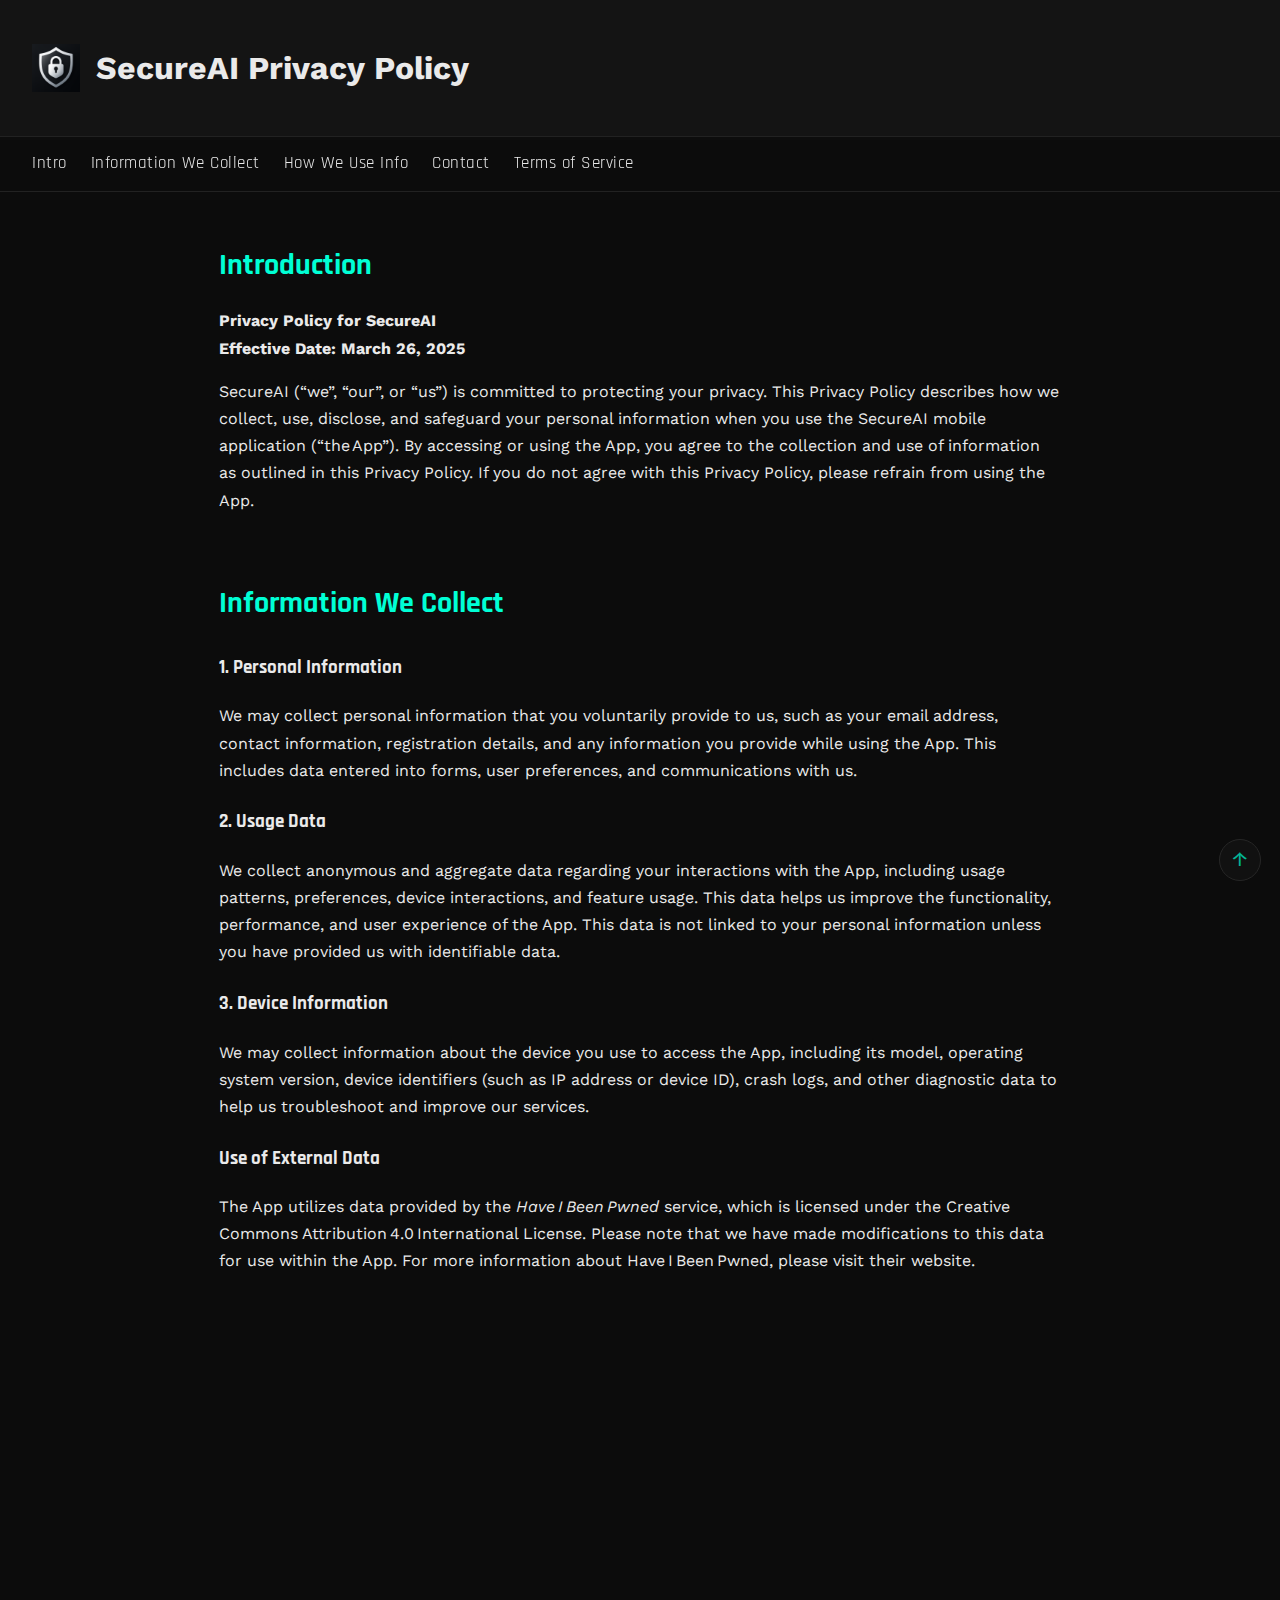
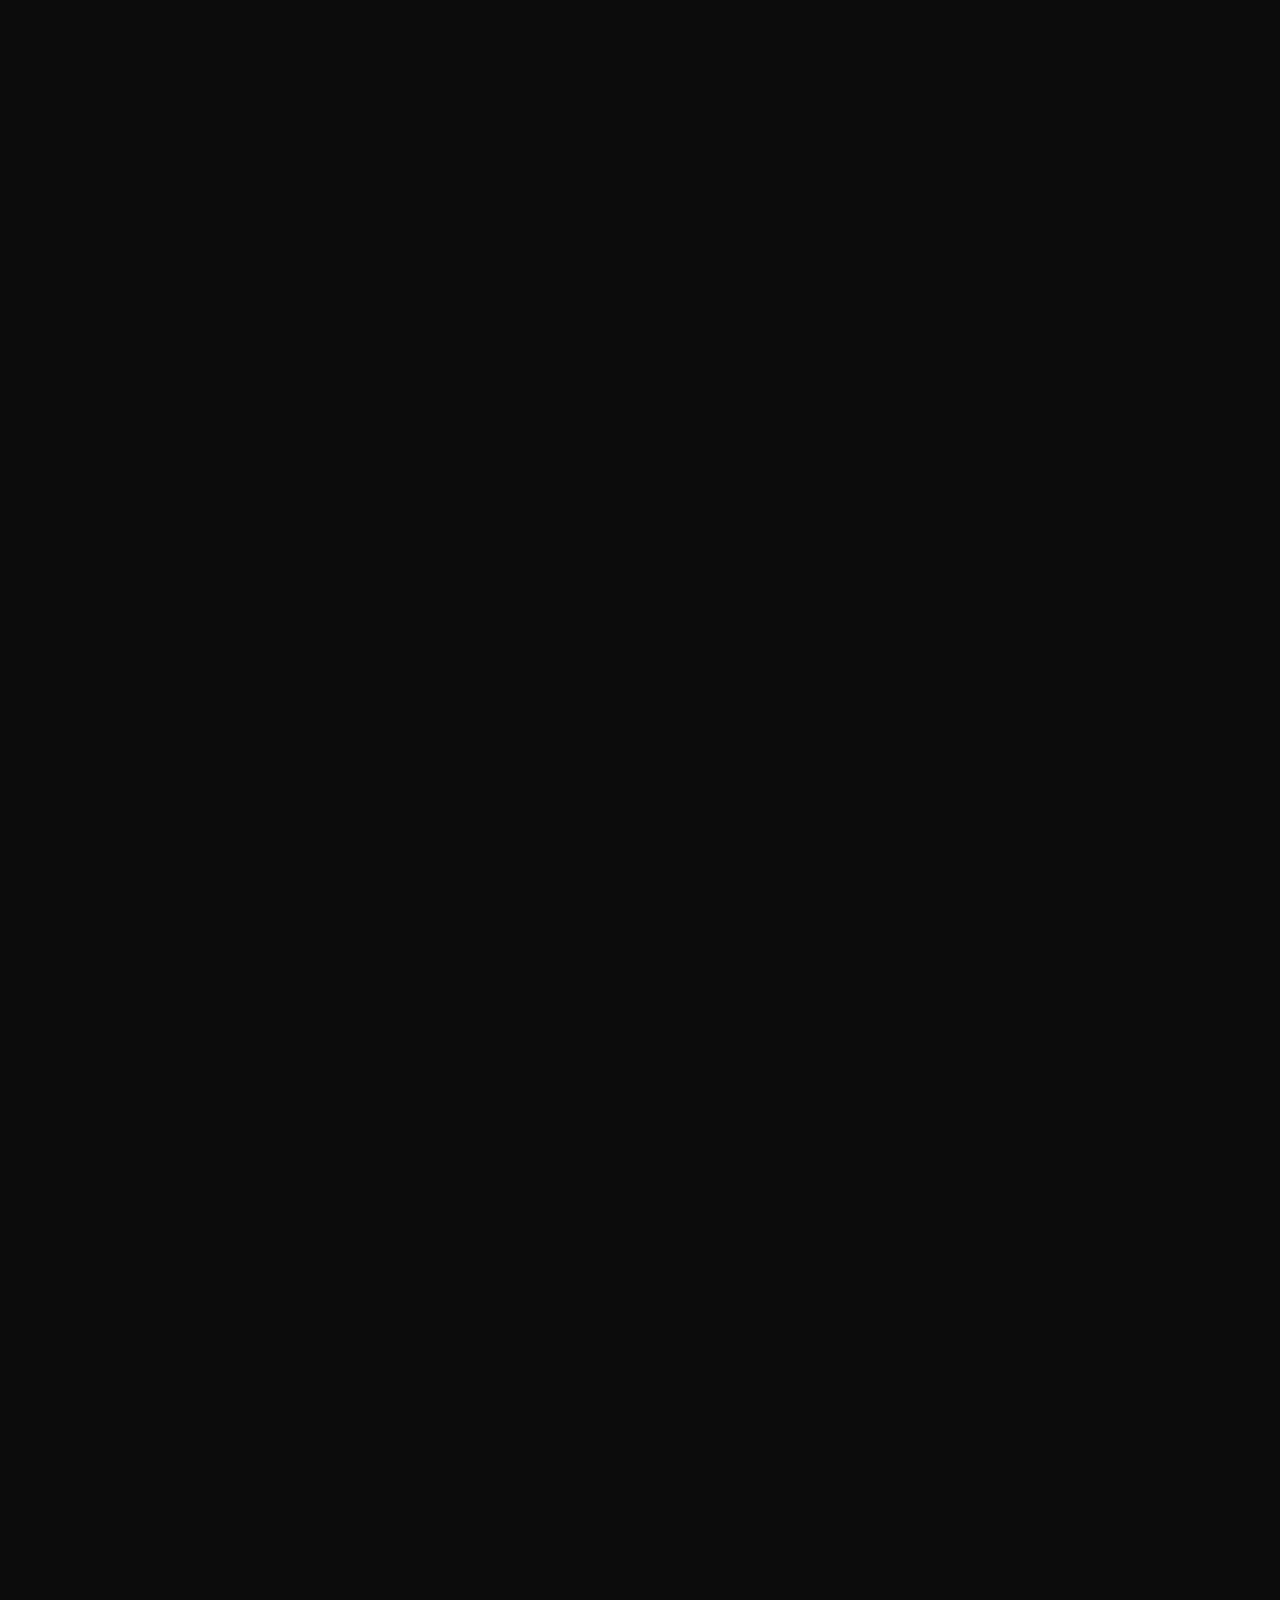
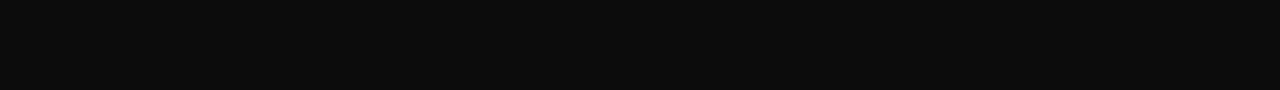
<file: index.html>
<!DOCTYPE html>
<html lang="en">
<head>
  <meta charset="UTF-8" />
  <meta name="viewport" content="width=device-width, initial-scale=1.0" />
  <title>SecureAI • Privacy Policy</title>

  <!-- Fonts -->
  <link rel="preconnect" href="https://fonts.googleapis.com">
  <link rel="preconnect" href="https://fonts.gstatic.com" crossorigin>
  <link href="https://fonts.googleapis.com/css2?family=Work+Sans:wght@200..900&family=Rajdhani:wght@300;400;500;600;700&family=Source+Code+Pro:wght@300;400;500&display=swap" rel="stylesheet">

  <!-- Styles & Script -->
  <link rel="stylesheet" href="style.css" />
  <script defer src="script.js"></script>
</head>
<body>
  <!-- ─── Header / Logo ──────────────────────────────────────────────── -->
  <header id="top">
    <img src="Assets/secureai-logo.png" alt="SecureAI Logo" class="logo">
    <h1>SecureAI&nbsp;Privacy&nbsp;Policy</h1>
  </header>

  <!-- ─── Navigation Bar ─────────────────────────────────────────────── -->
  <nav class="navbar">
    <a href="#intro">Intro</a>
    <a href="#info">Information&nbsp;We&nbsp;Collect</a>
    <a href="#usage">How&nbsp;We&nbsp;Use&nbsp;Info</a>
    <a href="#contact">Contact</a>
    <!-- new link -->
    <a href="terms.html">Terms&nbsp;of&nbsp;Service</a>
  </nav>

  <!-- ─── Main Content ───────────────────────────────────────────────── -->
  <main class="container">
    <!-- Introduction -->
    <section id="intro" class="hidden">
      <h2>Introduction</h2>
      <p><strong>Privacy Policy for SecureAI<br>Effective Date: March&nbsp;26,&nbsp;2025</strong></p>

      <p>SecureAI (“we”, “our”, or “us”) is committed to protecting your privacy. This Privacy Policy describes how we collect, use, disclose, and safeguard your personal information when you use the SecureAI mobile application (“the App”). By accessing or using the App, you agree to the collection and use of information as outlined in this Privacy Policy. If you do not agree with this Privacy Policy, please refrain from using the App.</p>
    </section>

    <!-- Information We Collect -->
    <section id="info" class="hidden">
      <h2>Information&nbsp;We&nbsp;Collect</h2>

      <h3>1.&nbsp;Personal&nbsp;Information</h3>
      <p>We may collect personal information that you voluntarily provide to us, such as your email address, contact information, registration details, and any information you provide while using the App. This includes data entered into forms, user preferences, and communications with us.</p>

      <h3>2.&nbsp;Usage&nbsp;Data</h3>
      <p>We collect anonymous and aggregate data regarding your interactions with the App, including usage patterns, preferences, device interactions, and feature usage. This data helps us improve the functionality, performance, and user experience of the App. This data is not linked to your personal information unless you have provided us with identifiable data.</p>

      <h3>3.&nbsp;Device&nbsp;Information</h3>
      <p>We may collect information about the device you use to access the App, including its model, operating system version, device identifiers (such as IP address or device ID), crash logs, and other diagnostic data to help us troubleshoot and improve our services.</p>

      <h3>Use&nbsp;of&nbsp;External&nbsp;Data</h3>
      <p>The App utilizes data provided by the <em>Have I Been Pwned</em> service, which is licensed under the Creative Commons Attribution 4.0 International License. Please note that we have made modifications to this data for use within the App. For more information about Have I Been Pwned, please visit their website.</p>
    </section>

    <!-- How We Use & Other Sections -->
    <section id="usage" class="hidden">
      <h2>How&nbsp;We&nbsp;Use&nbsp;Your&nbsp;Information</h2>
      <ul>
        <li>To provide, personalize, and improve the functionality of the App</li>
        <li>To offer personalized content and recommendations based on your usage and preferences</li>
        <li>To communicate with you regarding updates, support, and relevant service information</li>
        <li>To monitor and analyze app performance, user interactions, and usage trends</li>
        <li>To ensure the security, integrity, and availability of our services</li>
        <li>To comply with legal obligations and enforce our terms and policies</li>
      </ul>

      <h2>Disclosure&nbsp;of&nbsp;Information</h2>
      <p>We do not sell, rent, or trade your personal data. We may share your information in the following circumstances:</p>
      <ul>
        <li>With your explicit consent</li>
        <li>With trusted service providers, vendors, or contractors who perform services on our behalf, including those related to app functionality, analytics, user support, and maintenance</li>
        <li>When required by law, regulation, or legal process, including compliance with subpoenas or court orders</li>
        <li>To protect the rights, property, or safety of SecureAI, our users, or others, including preventing fraudulent or harmful activities</li>
        <li>In connection with a business transaction, such as a merger, acquisition, or sale of assets, where your information may be transferred as part of the transaction</li>
      </ul>

      <h2>Data&nbsp;Security</h2>
      <p>We implement reasonable administrative, technical, and physical safeguards to protect your personal information from unauthorized access, alteration, disclosure, or destruction. While we strive to protect your information, please note that no data transmission or storage system is 100% secure. Therefore, you acknowledge that the transmission of personal information via the App is at your own risk.</p>

      <h2>Your&nbsp;Rights&nbsp;and&nbsp;Choices</h2>
      <p>Subject to applicable law, you have the following rights regarding your personal data:</p>
      <ul>
        <li>The right to access the personal information we hold about you</li>
        <li>The right to request corrections, updates, or deletions of your personal data</li>
        <li>The right to withdraw your consent to processing (where processing is based on consent)</li>
        <li>The right to request a copy of your personal data in a commonly used electronic format</li>
        <li>The right to object to or restrict processing of your personal data in certain circumstances</li>
        <li>The right to lodge a complaint with a supervisory authority if you believe your rights have been violated</li>
      </ul>
      <p>To exercise any of these rights, please contact us using the information provided below.</p>

      <h2>Children’s&nbsp;Privacy</h2>
      <p>The App is not intended for children under the age of 13, and we do not knowingly collect personal information from children. If you believe we may have inadvertently collected information from a child under the age of 13, please contact us immediately, and we will take steps to delete such information.</p>

      <h2>Changes&nbsp;to&nbsp;This&nbsp;Privacy&nbsp;Policy</h2>
      <p>We may update this Privacy Policy periodically to reflect changes in our practices, services, or legal requirements. If we make material changes, we will notify you through the App or by other appropriate means. The updated Privacy Policy will be posted on this page, with the new effective date noted at the top of the policy.</p>
    </section>

    <!-- Contact Us -->
    <section id="contact" class="hidden contact">
      <h2>Contact&nbsp;Us</h2>
      <p>If you have any questions or concerns about this Privacy Policy or the processing of your personal data, please contact us at:<br>
         📧 Email: <a href="mailto:SecureAIFeedback@gmail.com">SecureAIFeedback@gmail.com</a></p>
      <p>We will respond to your inquiry as soon as possible.</p>
      <!-- new footer link -->
      <p style="margin-top:1.2rem;font-size:0.95rem;">
        Looking for our <a href="terms.html">Terms&nbsp;of&nbsp;Service</a>? You can find them here.
      </p>
    </section>
  </main>

  <!-- Back‑to‑Top Button -->
  <a href="#top" class="to‑top">↑</a>
</body>
</html>
</file>
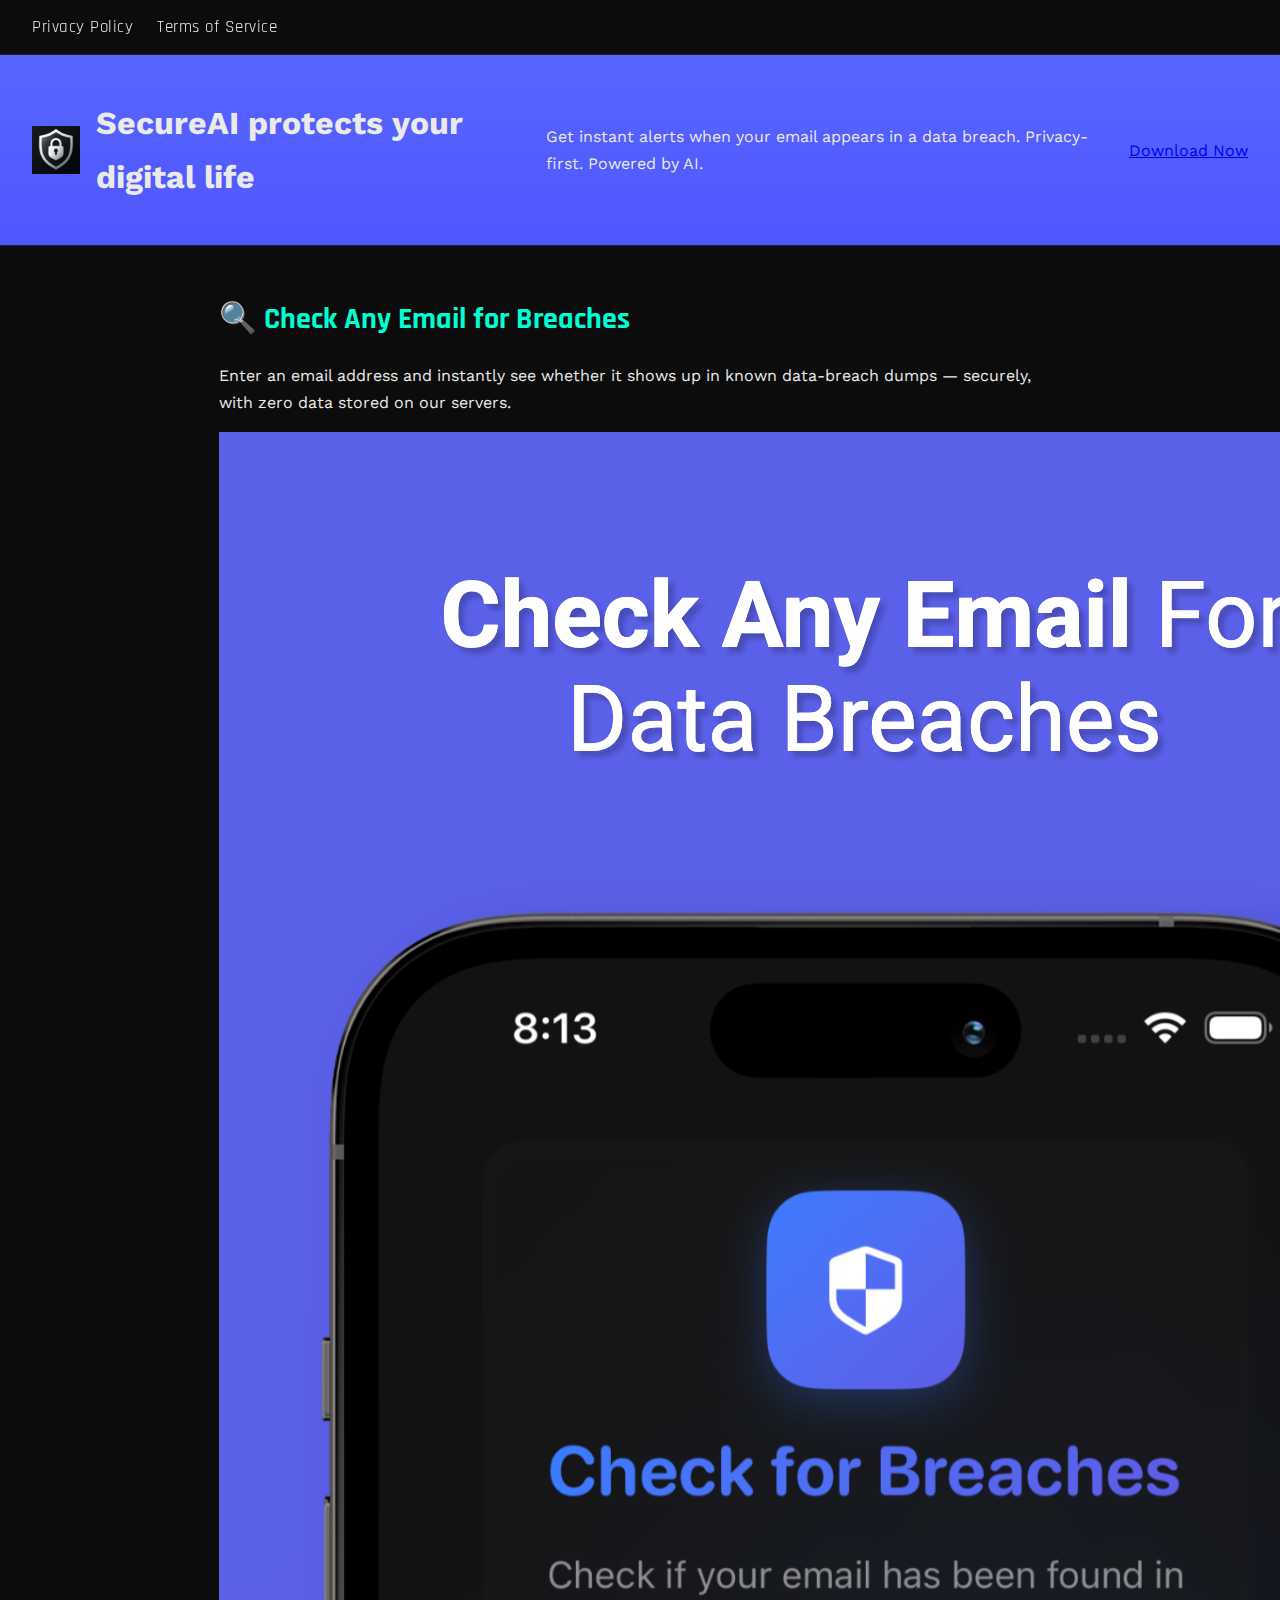
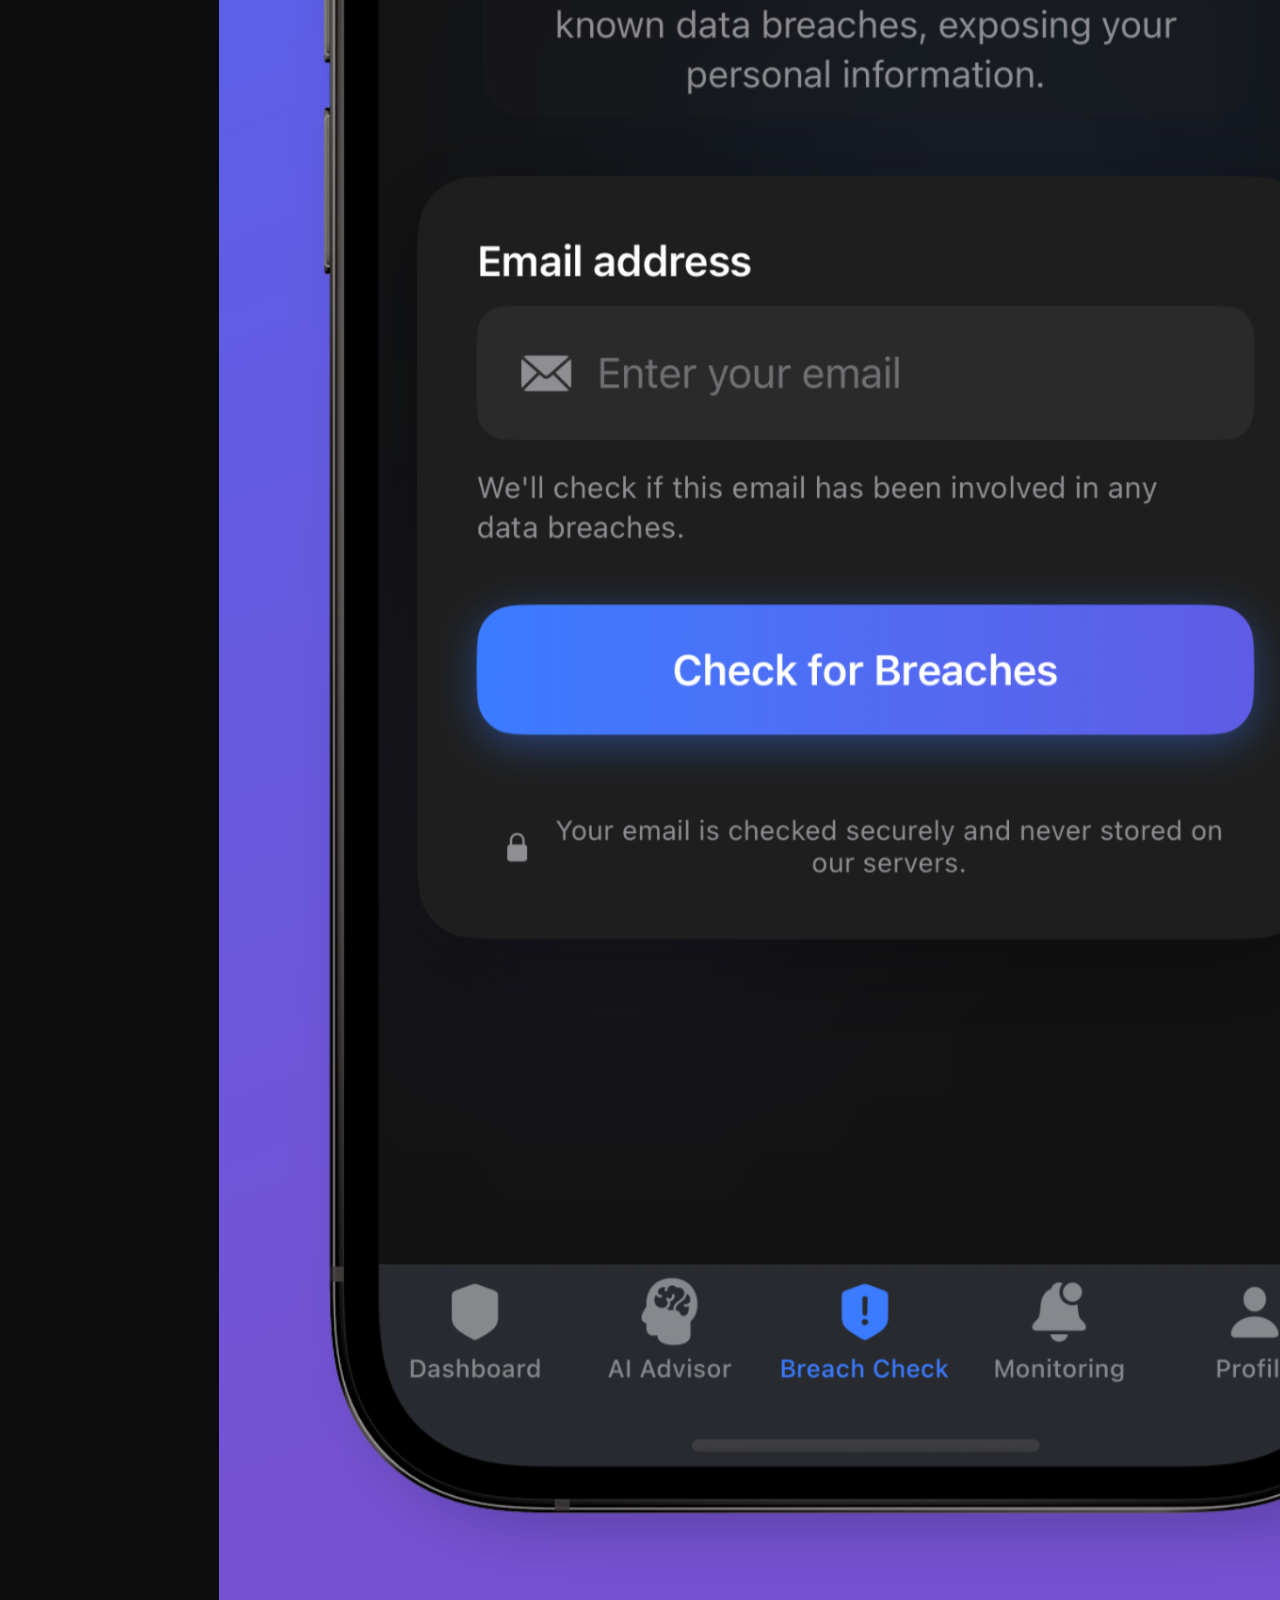
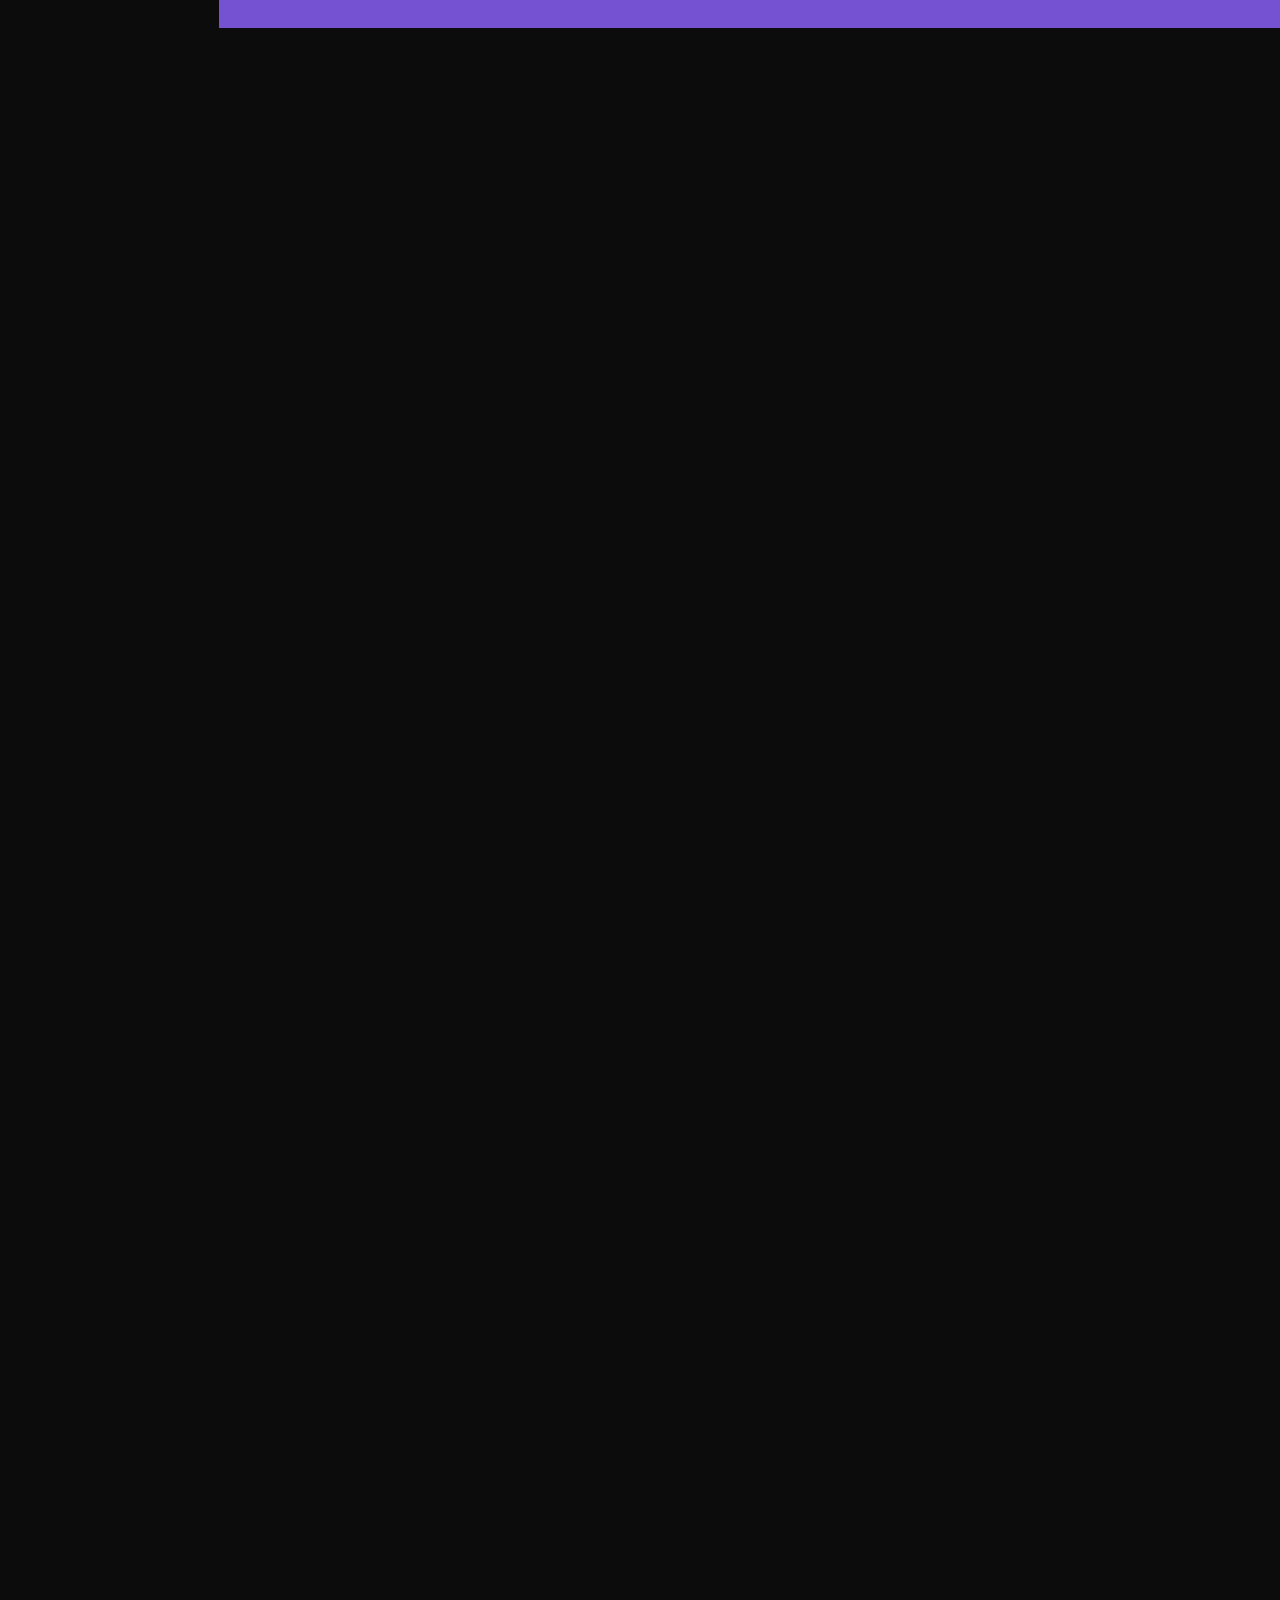
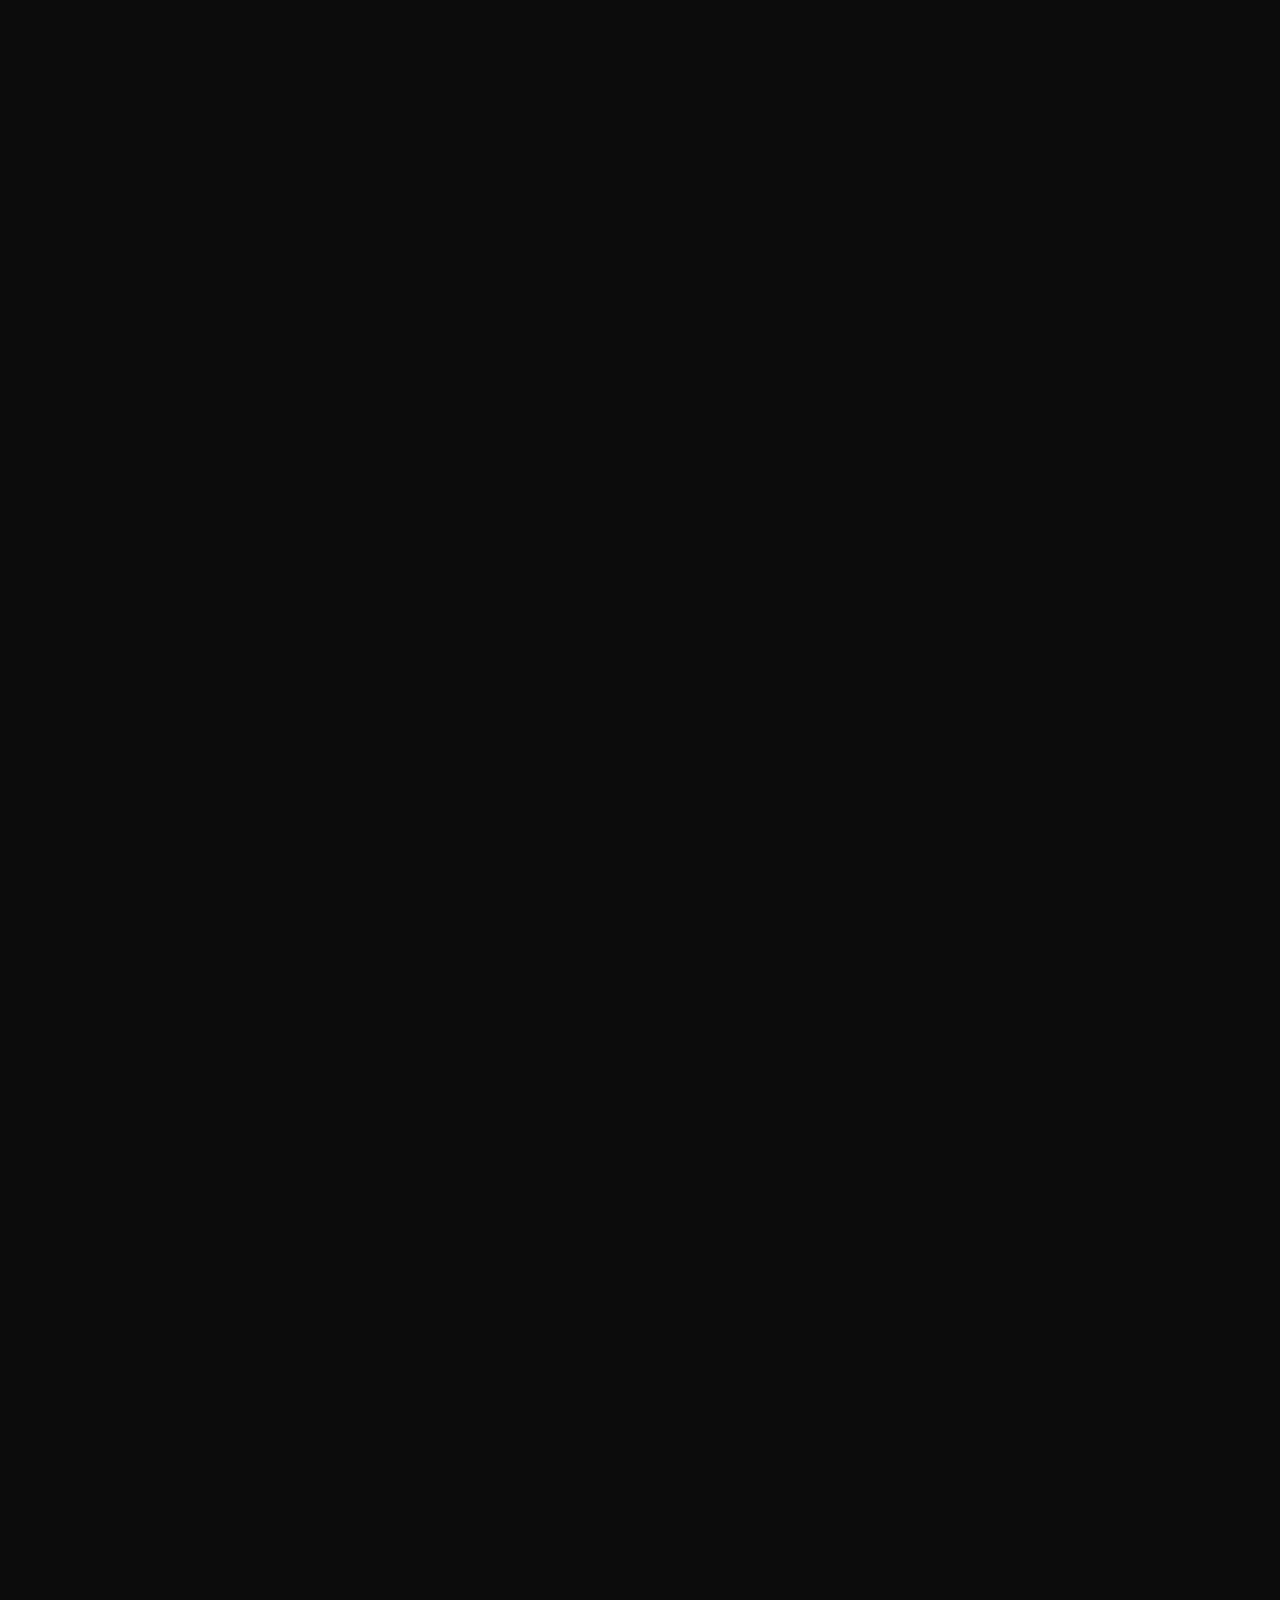
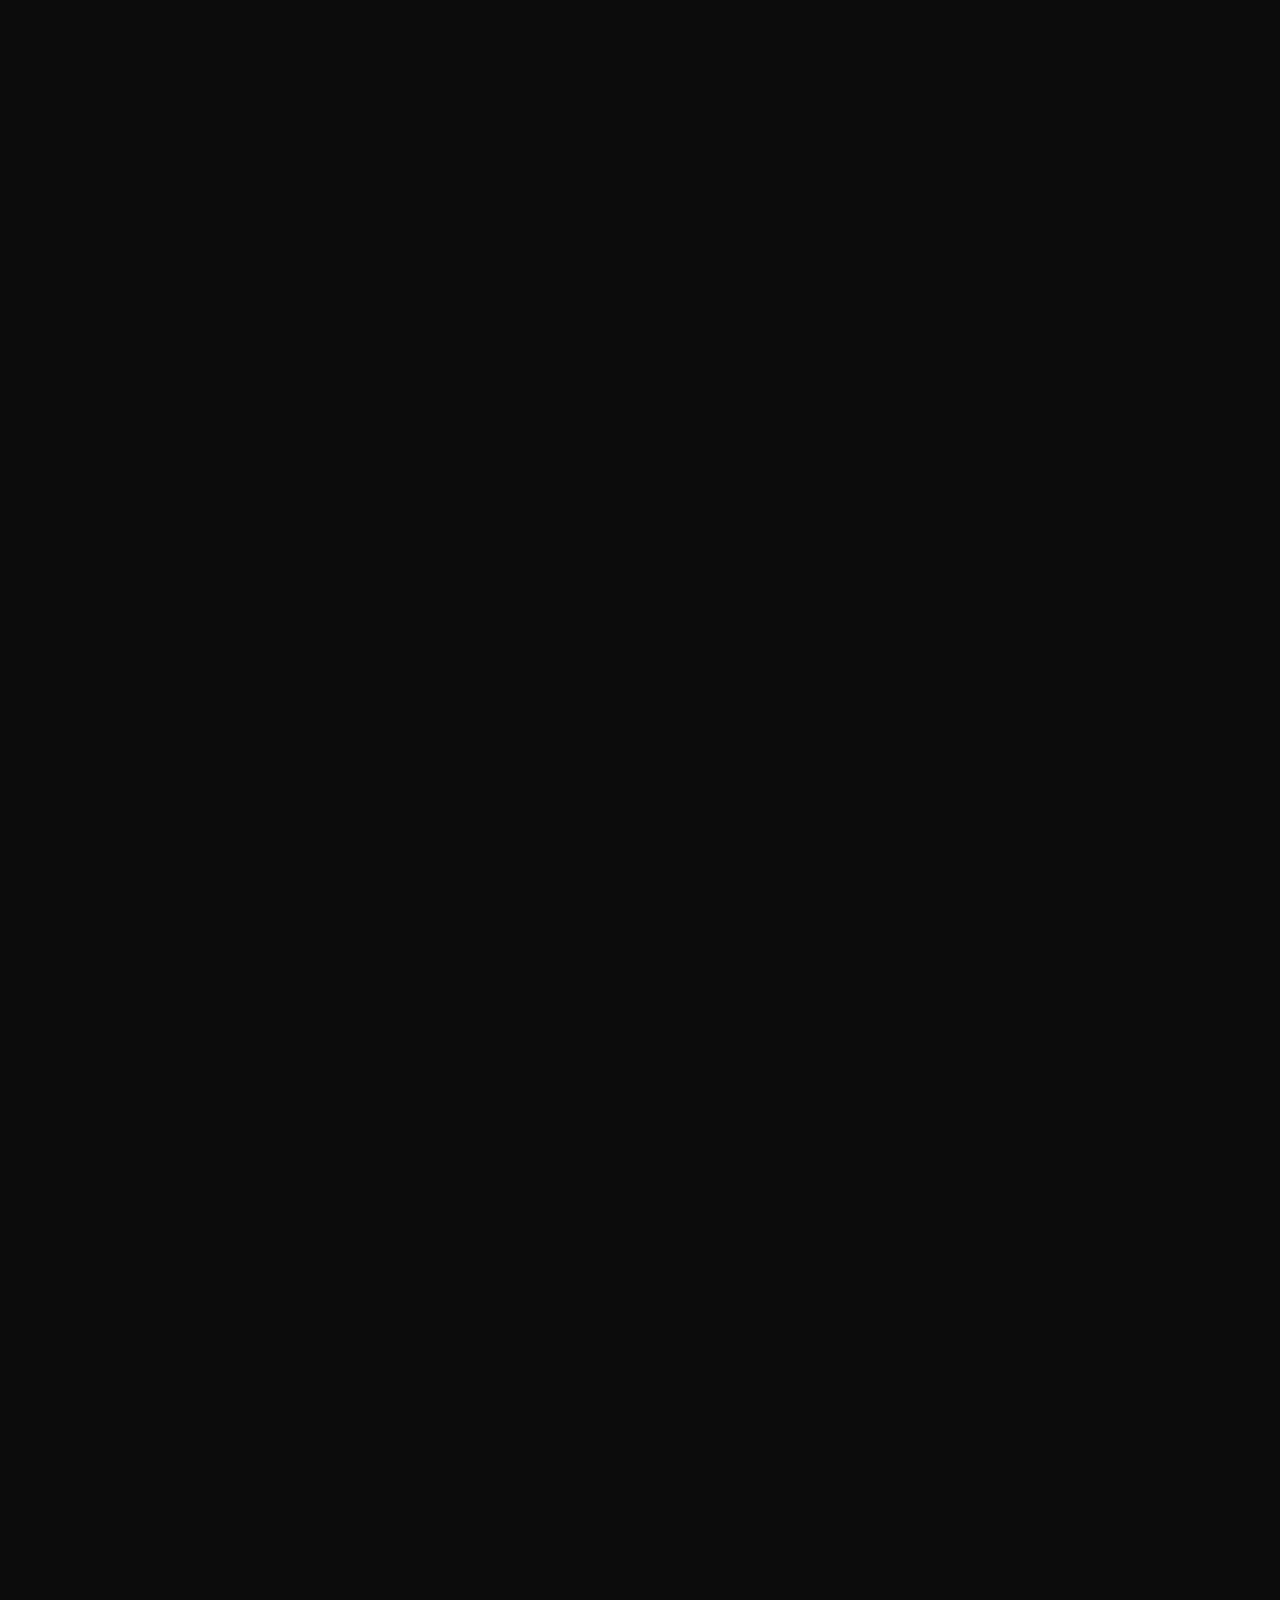
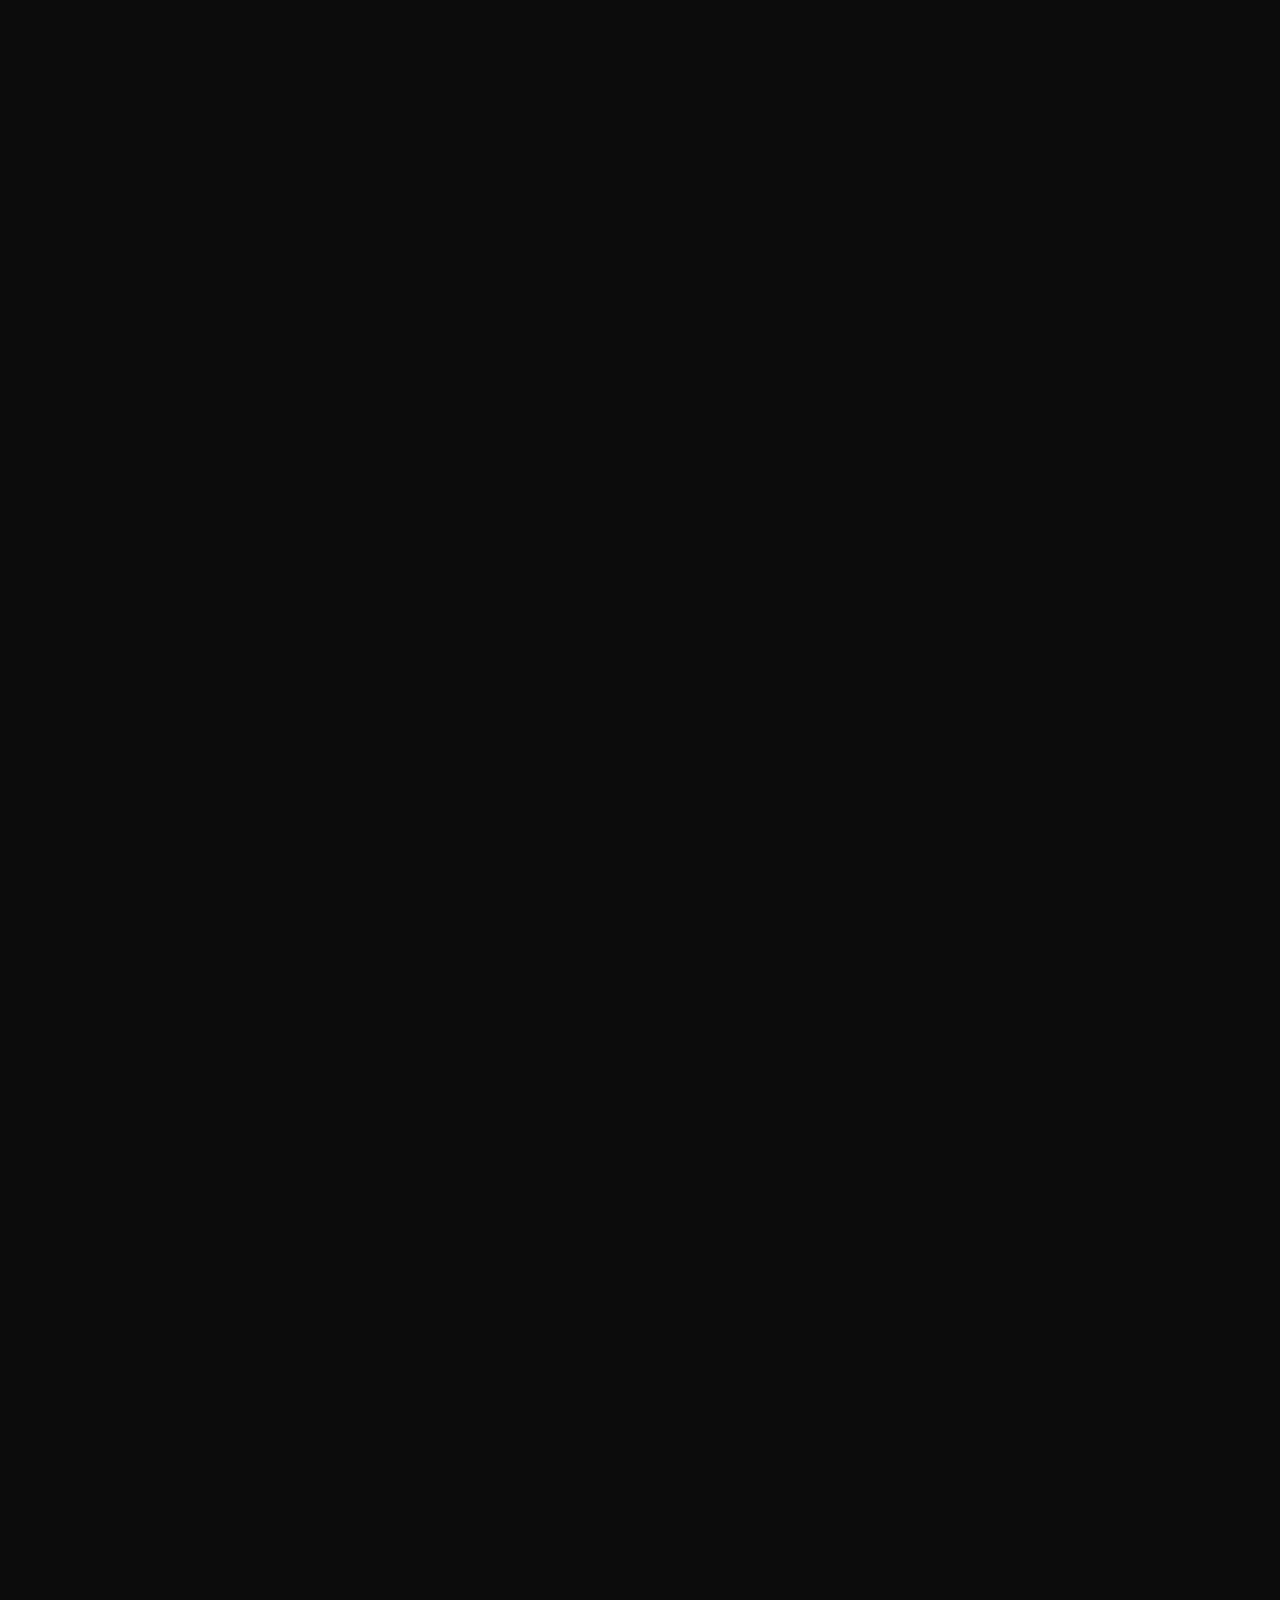
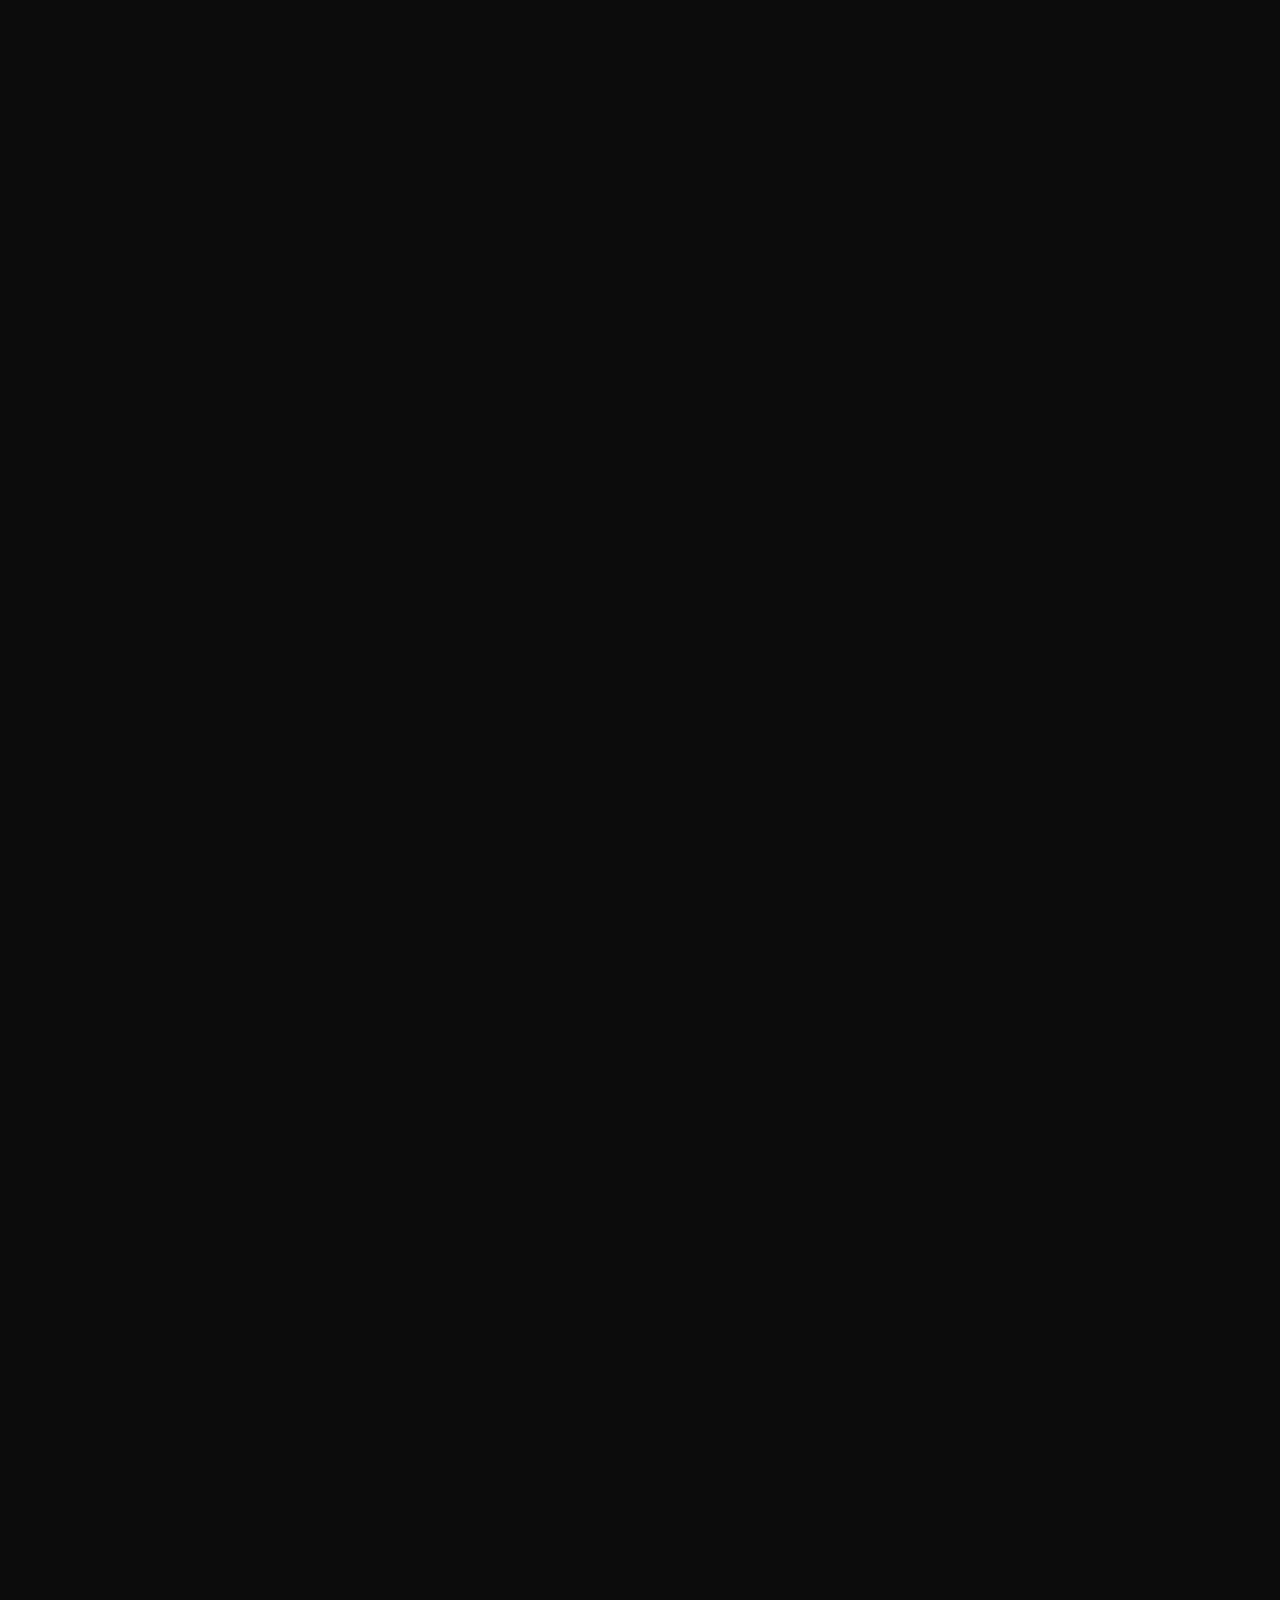
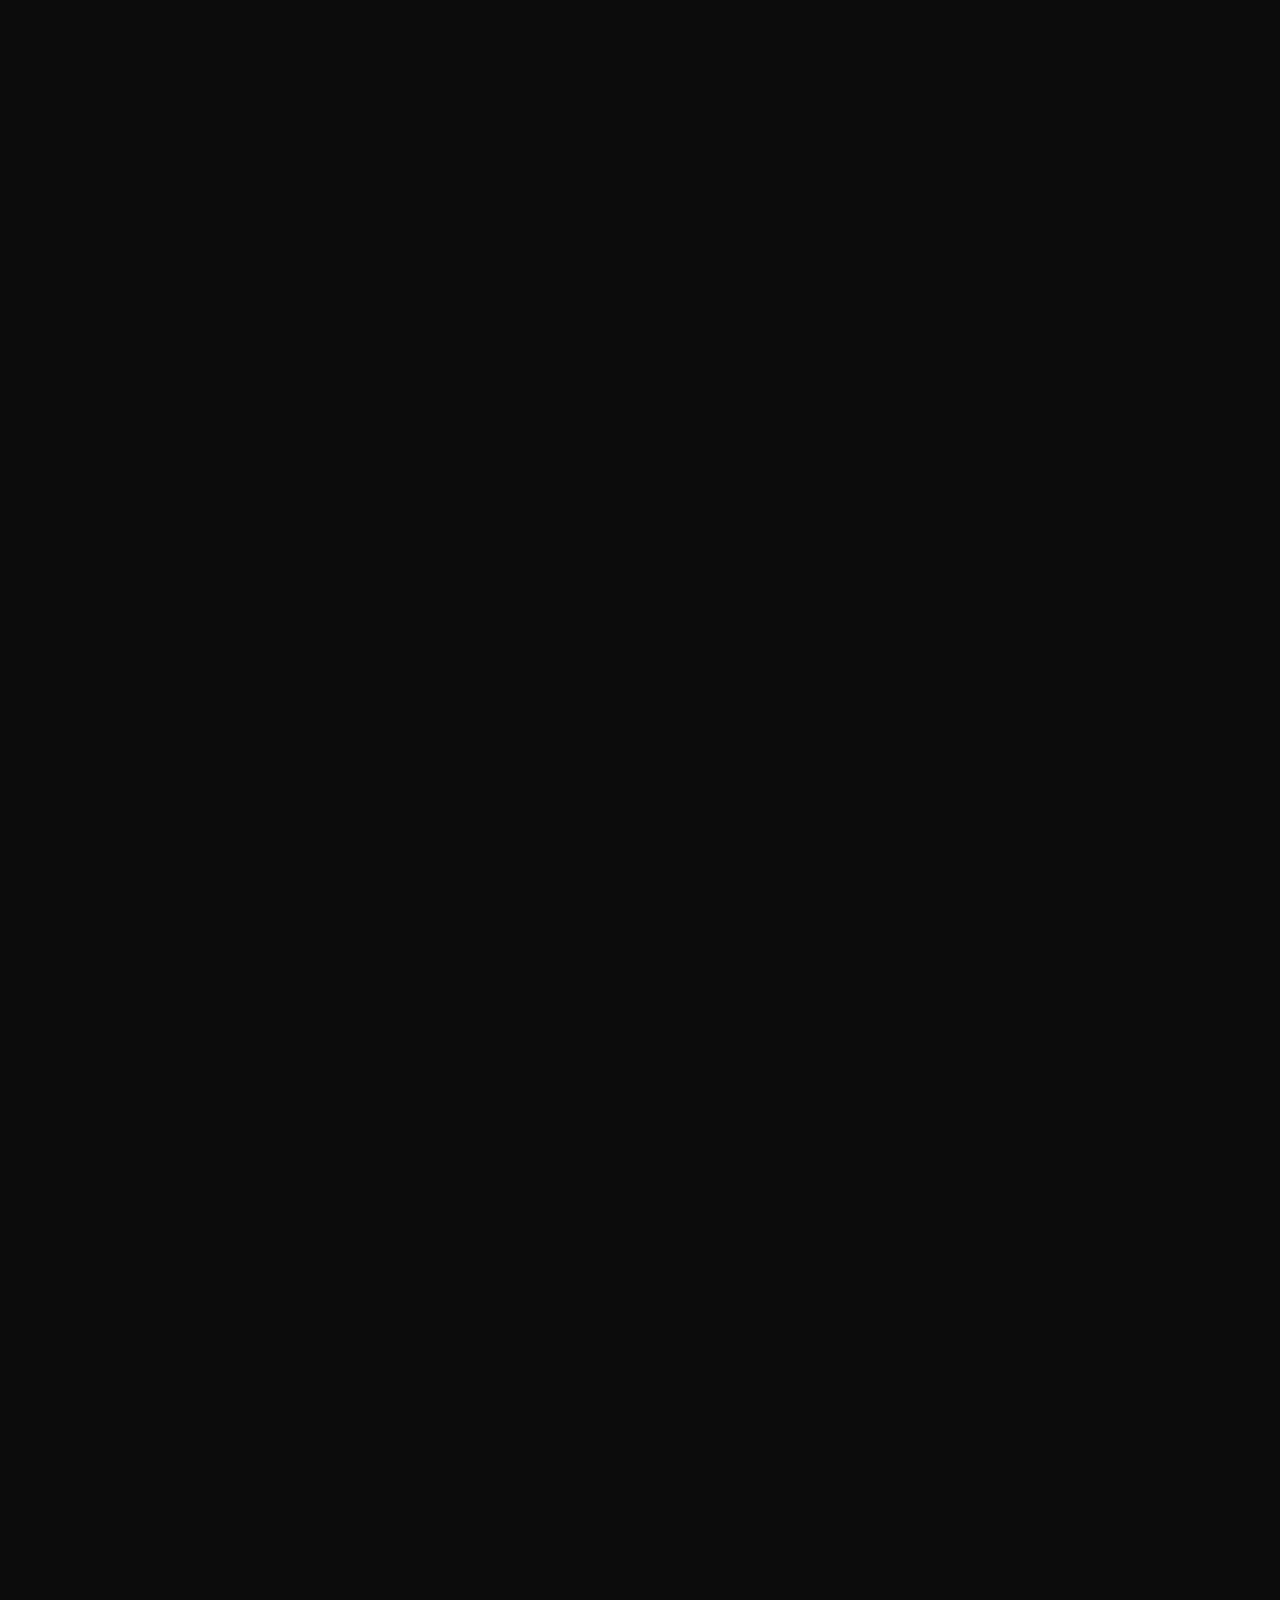
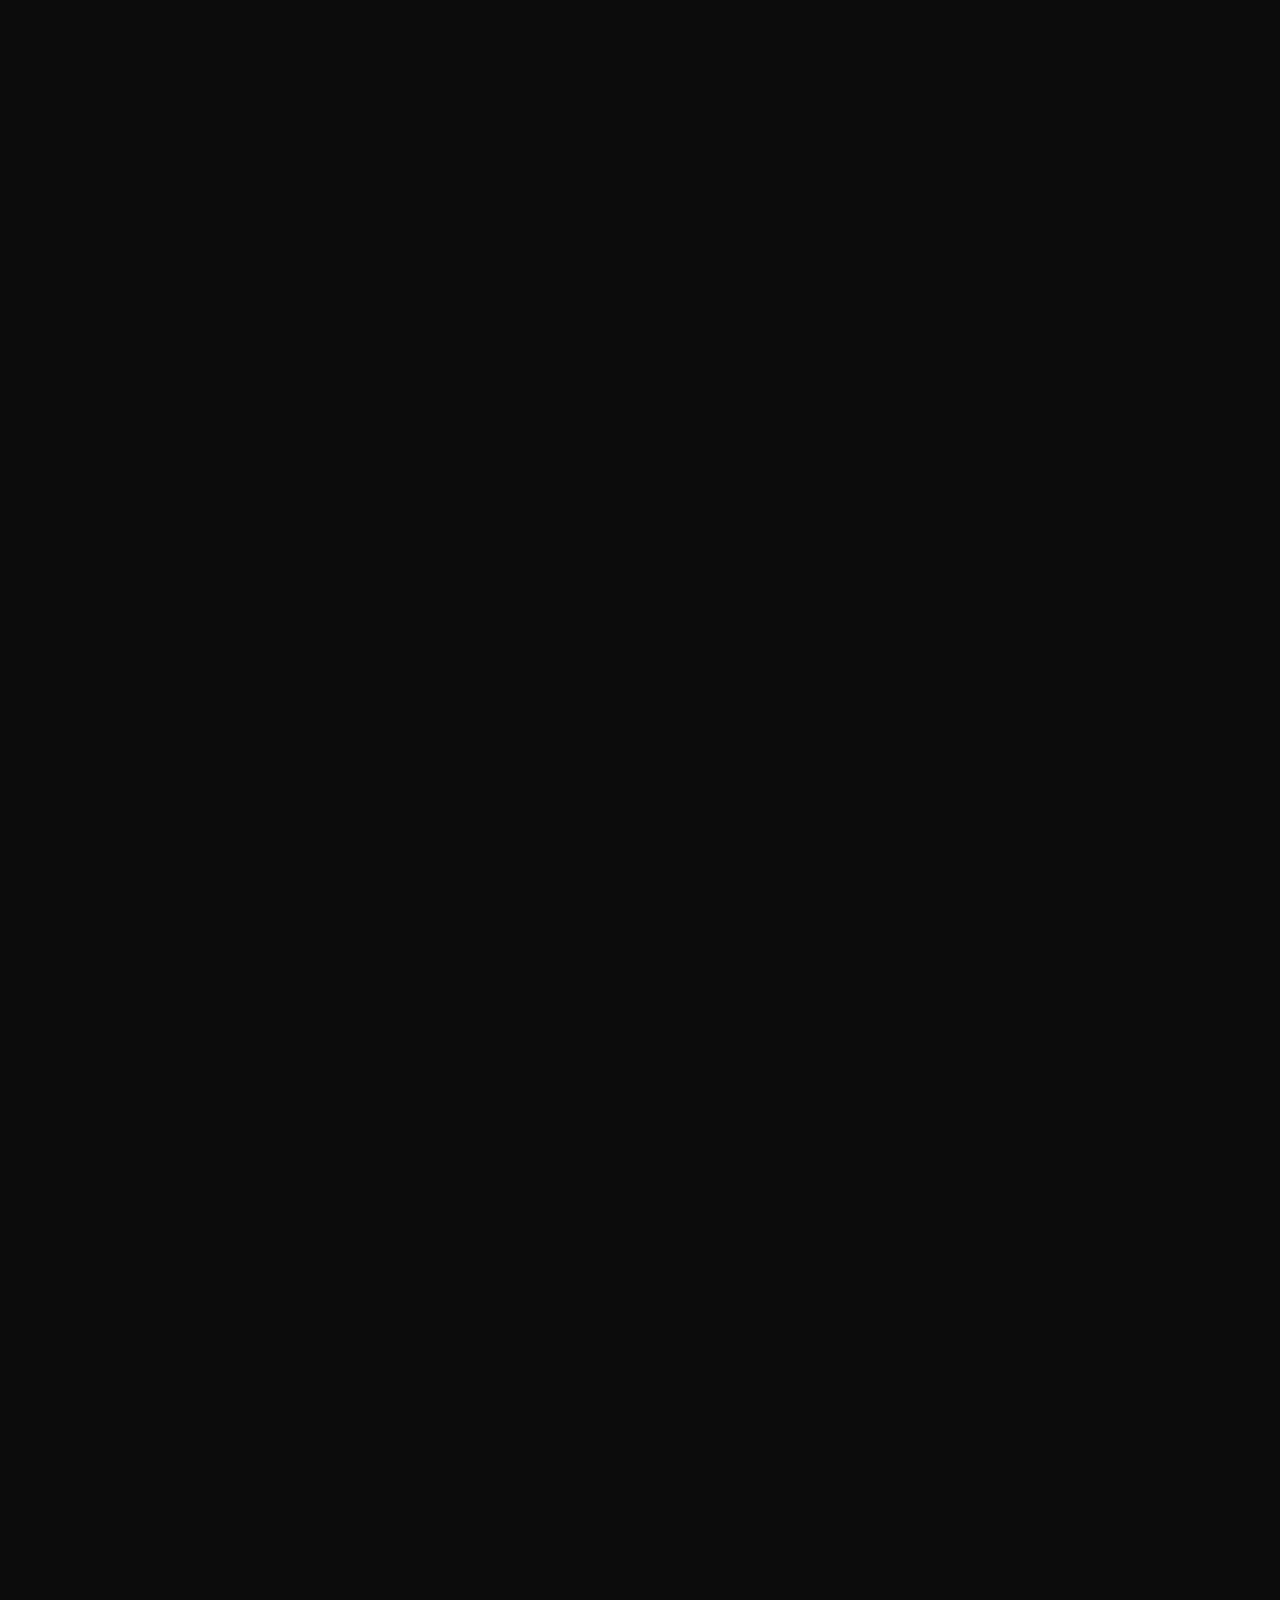
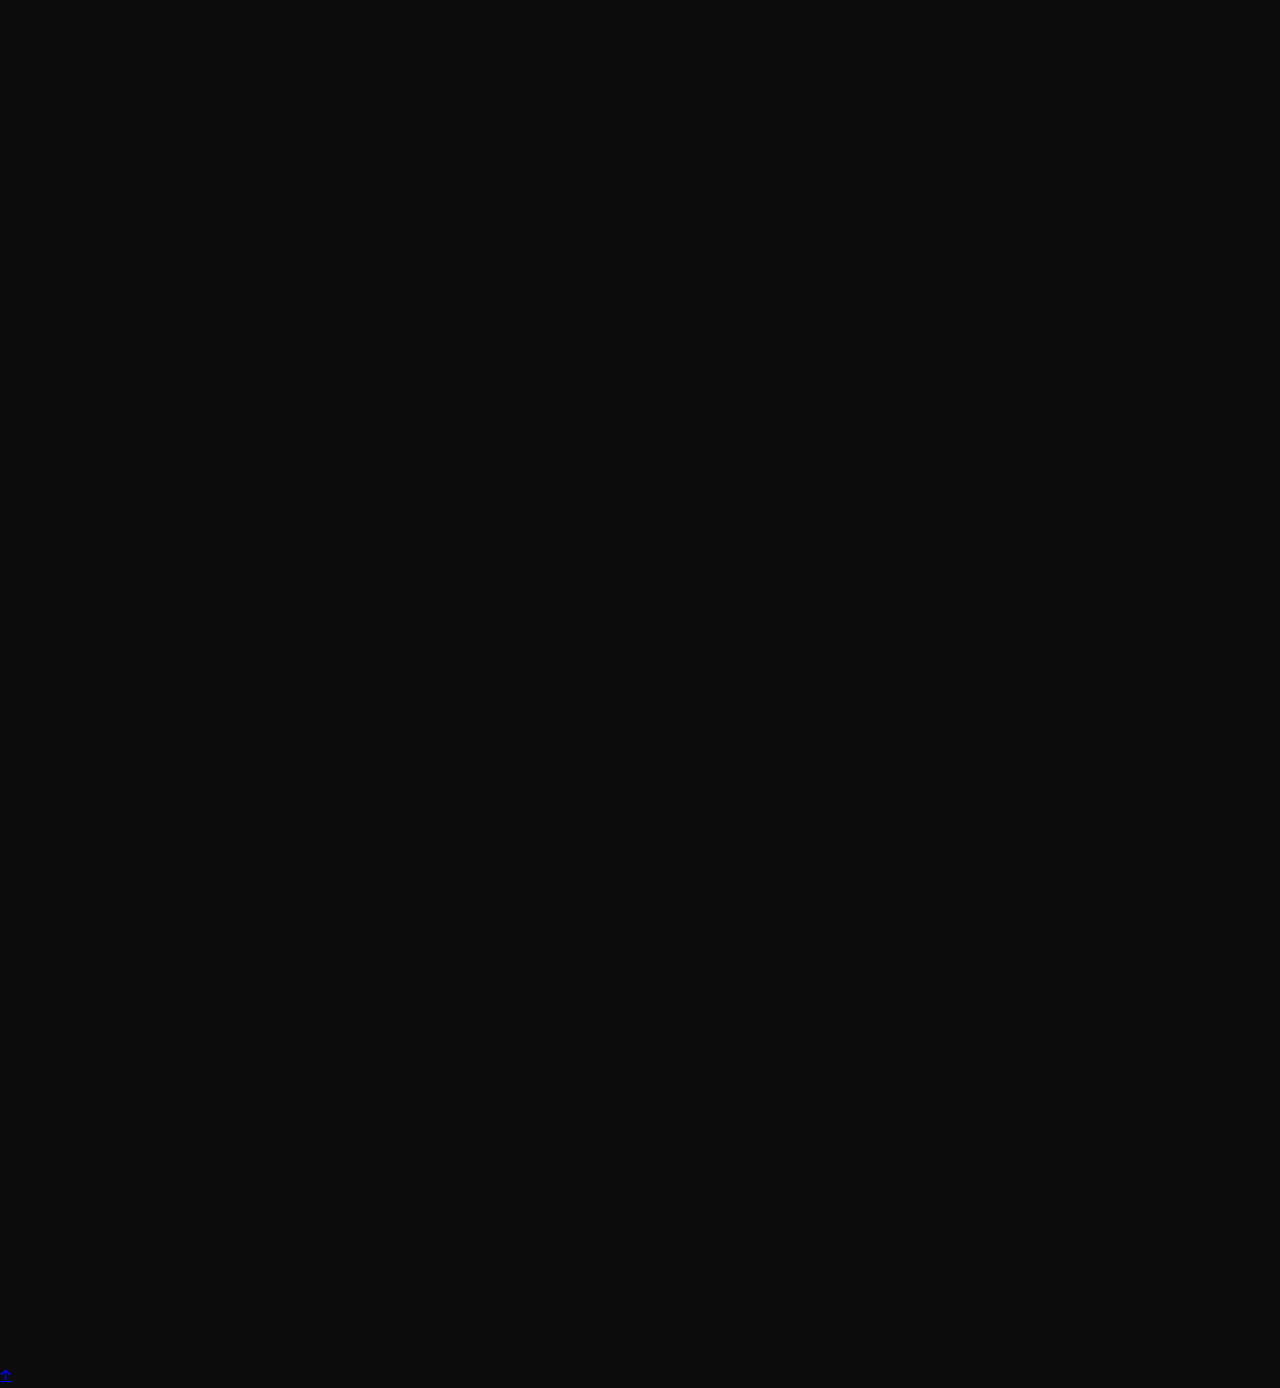
<file: mainPage.html>
<!DOCTYPE html>
<html lang="en">
<head>
  <meta charset="UTF-8" />
  <meta name="viewport" content="width=device-width, initial-scale=1.0" />
  <title>SecureAI • Stay Safe Online</title>

  <!-- Fonts -->
  <link rel="preconnect" href="https://fonts.googleapis.com">
  <link rel="preconnect" href="https://fonts.gstatic.com" crossorigin>
  <link href="https://fonts.googleapis.com/css2?family=Work+Sans:wght@200..900&family=Rajdhani:wght@300;400;500;600;700&display=swap" rel="stylesheet">

  <!-- Styles -->
  <link rel="stylesheet" href="style.css" />
  <noscript><style>.hidden{opacity:1!important;transform:none!important}</style></noscript>

  <!-- Fade-in script (unchanged) -->
  <script>
    document.addEventListener("DOMContentLoaded", () => {
      const obs = new IntersectionObserver(entries=>{
        entries.forEach(e=>{
          if(e.isIntersecting){
            e.target.classList.add('show');
            obs.unobserve(e.target);
          }
        });
      },{threshold:0.15});
      document.querySelectorAll('.hidden').forEach(el=>obs.observe(el));
    });
  </script>
</head>
<body>

  <!-- ─── Global Nav ─────────────────────────────────────────────── -->
  <nav class="navbar">
    <a href="index.html">Privacy&nbsp;Policy</a>
    <a href="terms.html">Terms&nbsp;of&nbsp;Service</a>
  </nav>

  <!-- ─── Hero Section ───────────────────────────────────────────── -->
  <header class="hero" id="top" style="background:linear-gradient(180deg,#5866ff 0%,#4f56ff 100%);">
    <img src="Assets/secureai-logo.png" alt="SecureAI Logo" class="logo">
    <h1><span class="glow">SecureAI</span> protects your digital life</h1>
    <p class="tagline">Get instant alerts when your email appears in a data breach. Privacy-first. Powered by AI.</p>
    <a href="#download" class="cta-button">Download&nbsp;Now</a>
  </header>

  <!-- ─── Main Content ───────────────────────────────────────────── -->
  <main class="container">

    <!-- 01.png – Check any email -->
    <section>
      <h2>🔍 Check Any Email for Breaches</h2>
      <p>Enter an email address and instantly see whether it shows up in known data-breach dumps — securely, with zero data stored on our servers.</p>
      <img src="Assets/screenshots/01.png" alt="Check Email for Breaches" class="screenshot">
    </section>

    <!-- breach-alert.png -->
    <section class="hidden">
      <h2>🚨 Instantly Discover If Your Data Is Exposed</h2>
      <p>Our detailed breach view breaks down what was leaked, when it happened, and which passwords to change first.</p>
      <img src="Assets/screenshots/breach-alert.png" alt="Breach Details" class="screenshot">
    </section>

    <!-- 04.png – monitoring -->
    <section class="hidden">
      <h2>📬 Monitor Emails for Future Breaches</h2>
      <p>Add any address to continuous monitoring. We’ll alert you the moment it appears in a new leak so you can act fast.</p>
      <img src="Assets/screenshots/04.png" alt="Breach Monitoring" class="screenshot">
    </section>

    <!-- ai-advisor.png -->
    <section class="hidden">
      <h2>🧠 Meet Your AI Security Advisor</h2>
      <p>Ask anything about cybersecurity, privacy, or best practices. Our AI gives clear answers tailored to your situation.</p>
      <img src="Assets/screenshots/ai-advisor.png" alt="AI Advisor" class="screenshot">
    </section>

    <!-- security-score.png -->
    <section class="hidden">
      <h2>📊 Track Your Security Health in Real Time</h2>
      <p>Your personal Security Score summarizes overall risk and improves as you secure more accounts.</p>
      <img src="Assets/screenshots/security-score.png" alt="Security Score" class="screenshot">
    </section>

    <!-- testimonials -->
    <section class="hidden" style="border-top:1px solid #222;padding-top:2rem;">
      <h2>✨ What Users Are Saying</h2>
      <p>“Found out nine of my accounts were breached. SecureAI saved me from reusing passwords again!”</p>
      <p>“The AI assistant finally makes security advice easy to follow.”</p>
    </section>

    <!-- download -->
    <section id="download" class="hidden contact">
      <h2>Ready to Stay Secure?</h2>
      <p>Join thousands of users already monitoring their digital footprint.</p>
      <a href="#" class="cta-button">Download&nbsp;Now</a>
    </section>
  </main>

  <!-- Back to Top -->
  <a href="#top" class="to-top">↑</a>
</body>
</html>
</file>
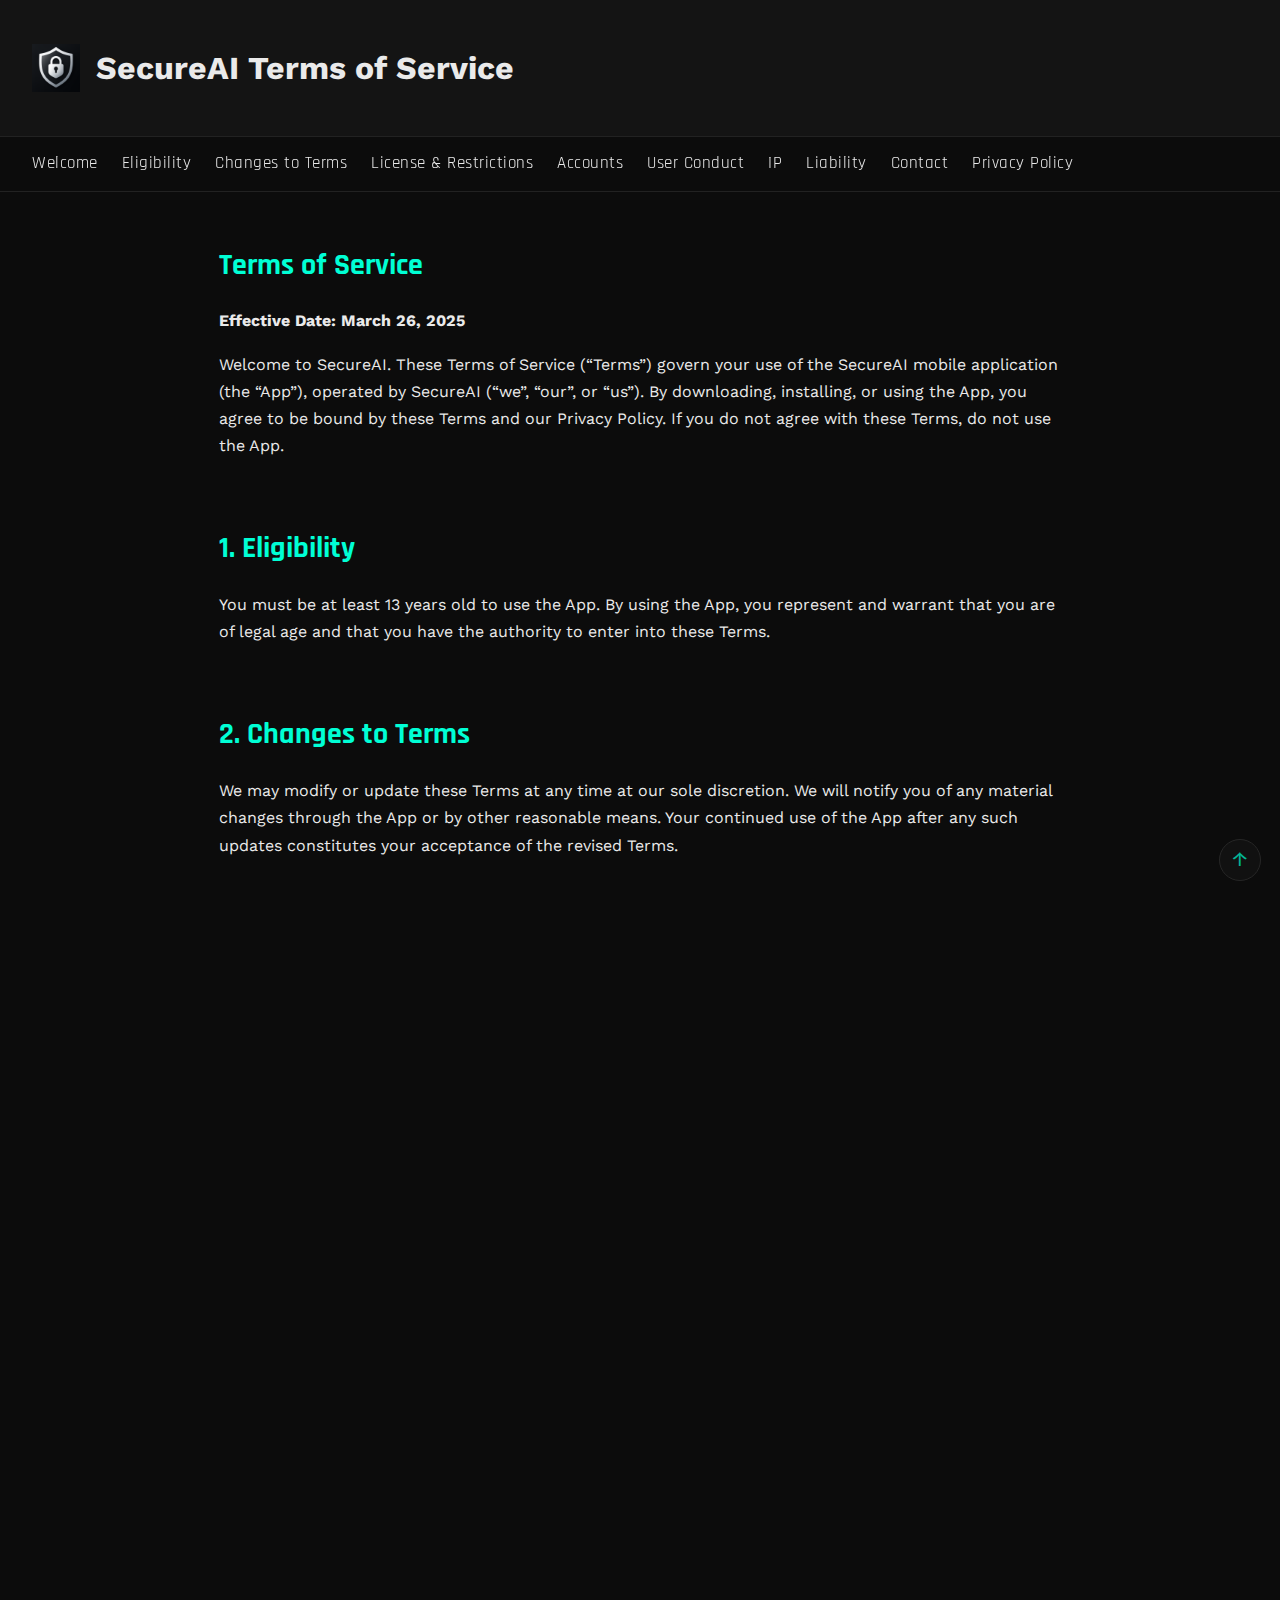
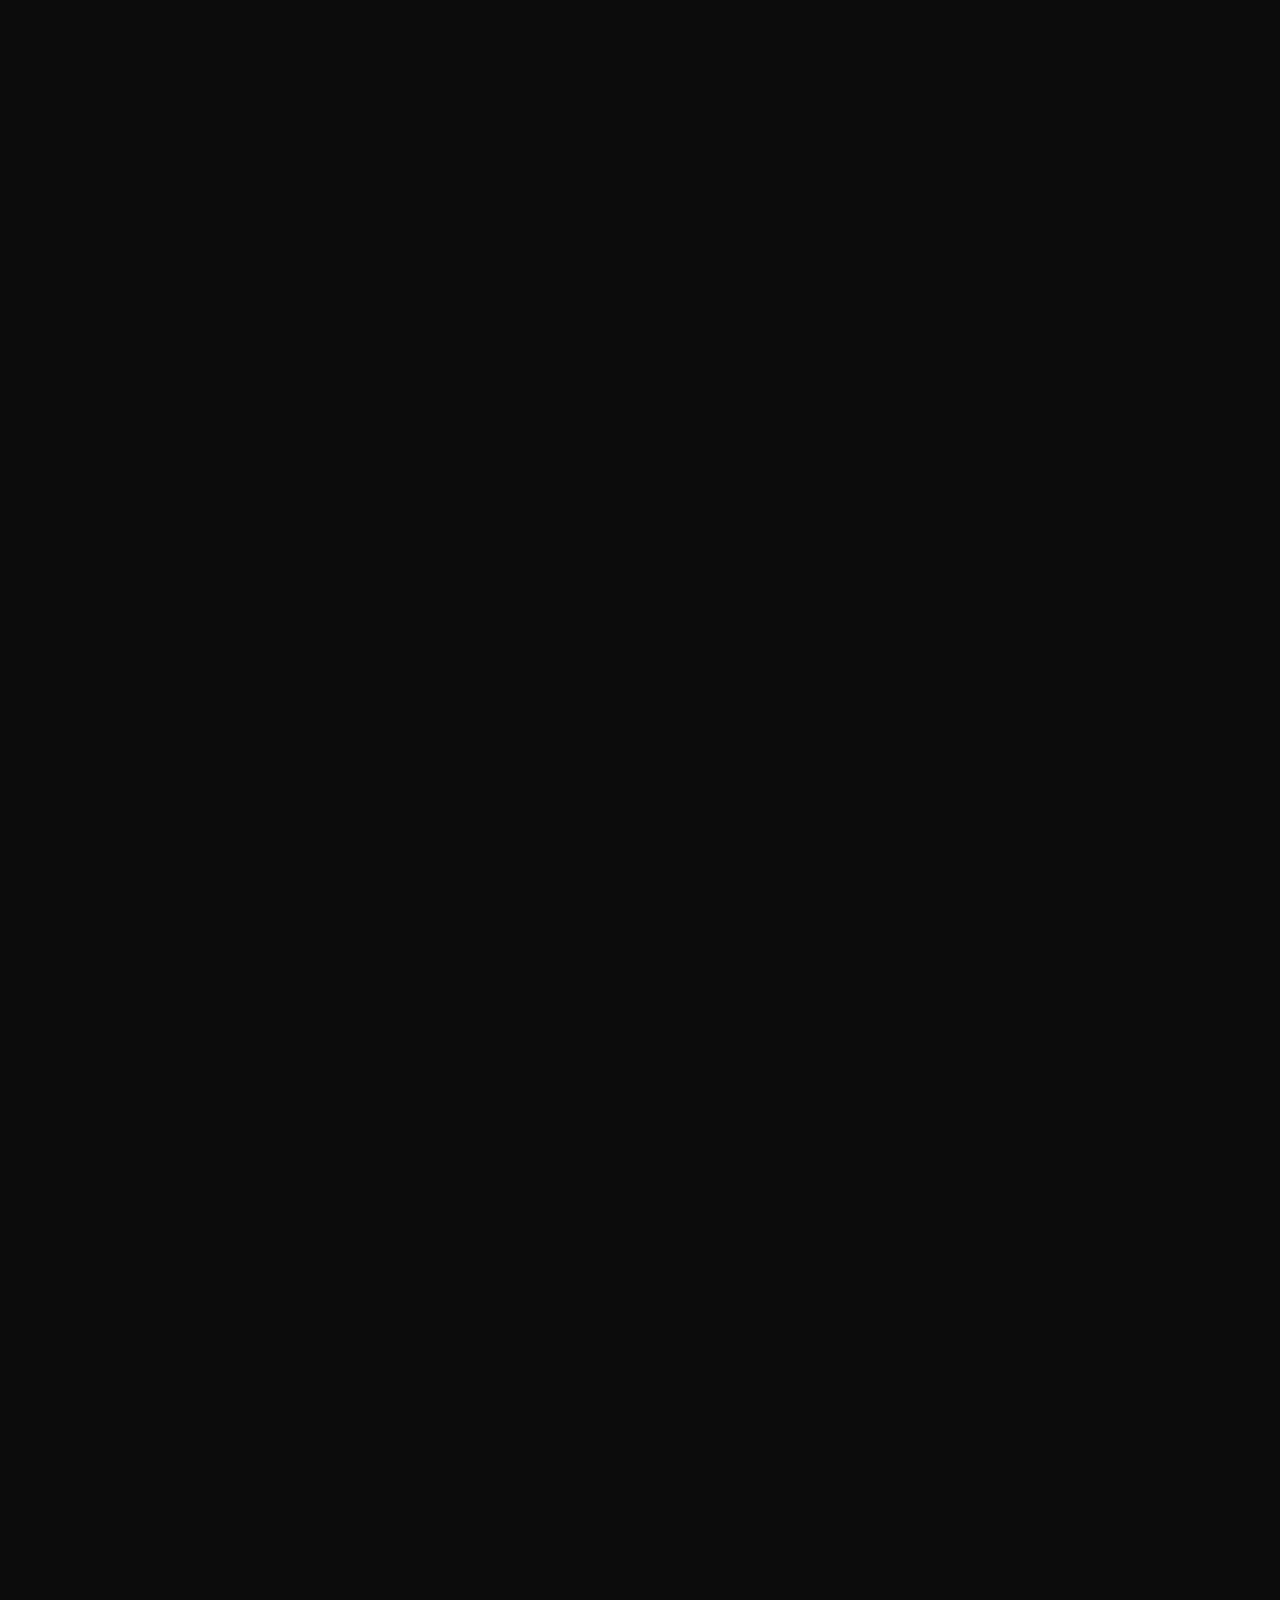
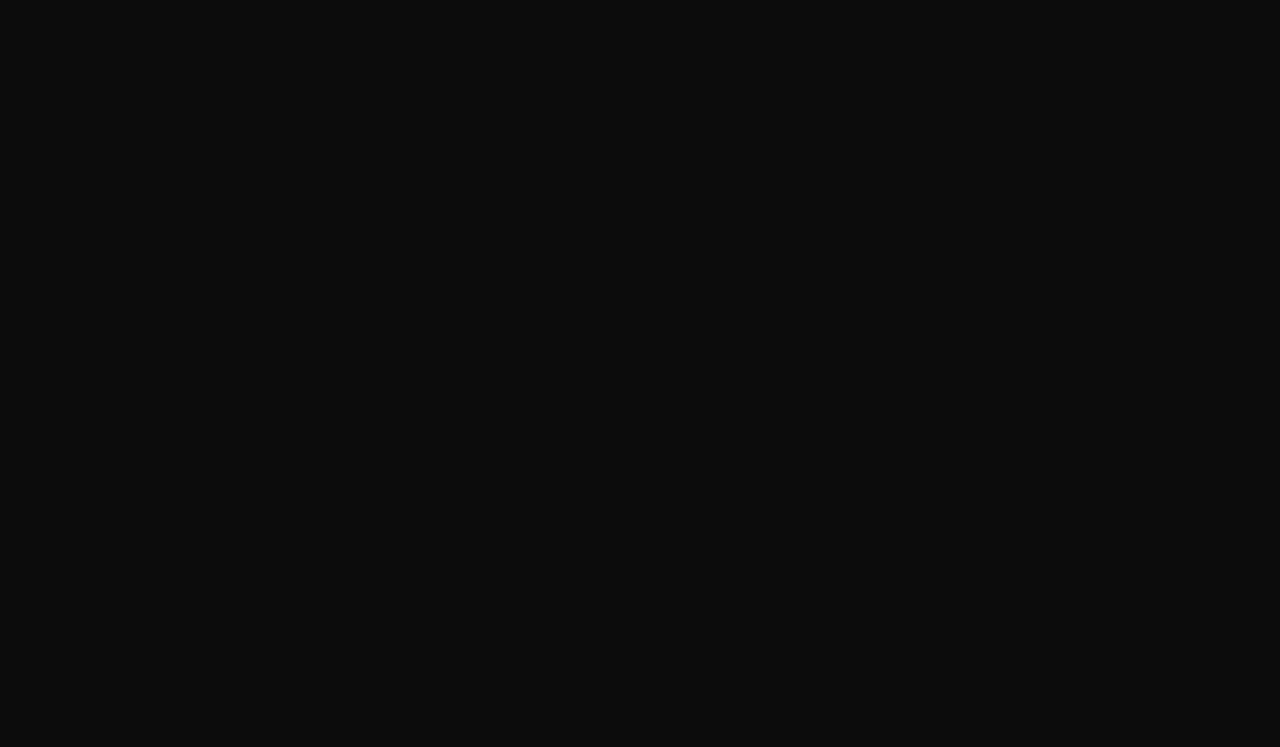
<file: terms.html>
<!DOCTYPE html>
<html lang="en">
<head>
  <meta charset="UTF-8" />
  <meta name="viewport" content="width=device-width, initial-scale=1.0" />
  <title>SecureAI • Terms of Service</title>

  <!-- Fonts -->
  <link rel="preconnect" href="https://fonts.googleapis.com">
  <link rel="preconnect" href="https://fonts.gstatic.com" crossorigin>
  <link href="https://fonts.googleapis.com/css2?family=Work+Sans:wght@200..900&family=Rajdhani:wght@300;400;500;600;700&family=Source+Code+Pro:wght@300;400;500&display=swap" rel="stylesheet">

  <!-- Shared styles & script -->
  <link rel="stylesheet" href="style.css" />
  <script defer src="script.js"></script>
</head>
<body>
  <!-- ─── Header ────────────────────────────────────────────────────── -->
  <header id="top">
    <img src="Assets/secureai-logo.png" alt="SecureAI Logo" class="logo">
    <h1>SecureAI&nbsp;Terms&nbsp;of&nbsp;Service</h1>
  </header>

  <!-- ─── Nav ───────────────────────────────────────────────────────── -->
  <nav class="navbar">
    <a href="#welcome">Welcome</a>
    <a href="#eligibility">Eligibility</a>
    <a href="#changes">Changes&nbsp;to&nbsp;Terms</a>
    <a href="#license">License&nbsp;&amp;&nbsp;Restrictions</a>
    <a href="#accounts">Accounts</a>
    <a href="#conduct">User&nbsp;Conduct</a>
    <a href="#ip">IP</a>
    <a href="#liability">Liability</a>
    <a href="#contact">Contact</a>
    <a href="index.html">Privacy&nbsp;Policy</a>
  </nav>

  <!-- ─── Main Content ──────────────────────────────────────────────── -->
  <main class="container">

    <section id="welcome" class="hidden">
      <h2>Terms&nbsp;of&nbsp;Service</h2>
      <p><strong>Effective Date: March&nbsp;26,&nbsp;2025</strong></p>
      <p>Welcome to SecureAI. These Terms of Service (“Terms”) govern your use of the SecureAI mobile application (the “App”), operated by SecureAI (“we”, “our”, or “us”). By downloading, installing, or using the App, you agree to be bound by these Terms and our Privacy Policy. If you do not agree with these Terms, do not use the App.</p>
    </section>

    <section id="eligibility" class="hidden">
      <h2>1.&nbsp;Eligibility</h2>
      <p>You must be at least 13 years old to use the App. By using the App, you represent and warrant that you are of legal age and that you have the authority to enter into these Terms.</p>
    </section>

    <section id="changes" class="hidden">
      <h2>2.&nbsp;Changes&nbsp;to&nbsp;Terms</h2>
      <p>We may modify or update these Terms at any time at our sole discretion. We will notify you of any material changes through the App or by other reasonable means. Your continued use of the App after any such updates constitutes your acceptance of the revised Terms.</p>
    </section>

    <section id="license" class="hidden">
      <h2>3.&nbsp;License&nbsp;and&nbsp;Restrictions</h2>
      <p>We grant you a limited, non‑exclusive, non‑transferable, revocable license to use the App for personal, non‑commercial purposes in accordance with these Terms.</p>
      <p>You agree not to:</p>
      <ul>
        <li>Copy, modify, distribute, sell, lease, or sublicense any part of the App or included software;</li>
        <li>Reverse‑engineer, decompile, or attempt to extract the source code of the App, unless permitted by applicable law;</li>
        <li>Use the App for any unlawful, harmful, or fraudulent purpose;</li>
        <li>Interfere with or disrupt the operation of the App or the servers or networks connected to the App.</li>
      </ul>
    </section>

    <section id="accounts" class="hidden">
      <h2>4.&nbsp;User&nbsp;Accounts&nbsp;and&nbsp;Security</h2>
      <p>If the App allows account registration, you are responsible for maintaining the confidentiality of your login credentials and restricting access to your device. You agree to accept responsibility for all activities that occur under your account.</p>
    </section>

    <section id="conduct" class="hidden">
      <h2>5.&nbsp;User&nbsp;Conduct</h2>
      <p>You agree not to:</p>
      <ul>
        <li>Use the App in any way that may interfere with, damage, disable, or overburden our servers or networks;</li>
        <li>Attempt to gain unauthorized access to the App, other accounts, systems, or networks;</li>
        <li>Upload or transmit any malicious code, viruses, or harmful software through the App;</li>
        <li>Violate any applicable local, state, national, or international law or regulation.</li>
      </ul>
    </section>

    <section id="ip" class="hidden">
      <h2>6.&nbsp;Intellectual&nbsp;Property</h2>
      <p>All content, features, and functionality in the App, including but not limited to text, images, software, code, and design, are the exclusive property of SecureAI or its licensors and are protected by intellectual property laws.</p>
      <p>Except as expressly permitted in these Terms, you may not copy, reproduce, modify, distribute, or create derivative works from any part of the App without our prior written consent.</p>
    </section>

    <section id="termination" class="hidden">
      <h2>7.&nbsp;Termination</h2>
      <p>We reserve the right to suspend or terminate your access to the App at any time, with or without notice, for conduct that we reasonably believe violates these Terms or is otherwise harmful to other users or us.</p>
      <p>Upon termination, all rights granted to you under these Terms will immediately cease, and you must stop using the App and delete all copies from your devices.</p>
    </section>

    <section id="disclaimer" class="hidden">
      <h2>8.&nbsp;Disclaimer&nbsp;of&nbsp;Warranties</h2>
      <p>The App is provided on an “as&nbsp;is” and “as&nbsp;available” basis. To the fullest extent permitted by law, we disclaim all warranties, express or implied, including but not limited to warranties of merchantability, fitness for a particular purpose, and non‑infringement. We do not warrant that the App will be uninterrupted, error‑free, secure, or free of viruses or other harmful components.</p>
    </section>

    <section id="liability" class="hidden">
      <h2>9.&nbsp;Limitation&nbsp;of&nbsp;Liability</h2>
      <p>To the fullest extent permitted by law, SecureAI and its affiliates, officers, employees, agents, and licensors shall not be liable for any indirect, incidental, special, consequential, or punitive damages, including but not limited to loss of profits, data, or goodwill, arising out of or in connection with your use of or inability to use the App.</p>
      <p>In jurisdictions that do not allow certain limitations of liability, our liability shall be limited to the maximum extent permitted by law.</p>
    </section>

    <section id="indemnification" class="hidden">
      <h2>10.&nbsp;Indemnification</h2>
      <p>You agree to indemnify, defend, and hold harmless SecureAI and its affiliates, officers, employees, and agents from and against any claims, liabilities, damages, losses, and expenses (including reasonable legal fees) arising out of or in any way connected with your use of the App or violation of these Terms.</p>
    </section>

    <section id="governing" class="hidden">
      <h2>11.&nbsp;Governing&nbsp;Law&nbsp;and&nbsp;Dispute&nbsp;Resolution</h2>
      <p>These Terms shall be governed by and construed in accordance with the laws of the <strong>United States</strong>, without regard to its conflict of laws principles.</p>
      <p>Any disputes arising out of or relating to these Terms or the App shall be resolved through binding arbitration or small claims court, unless prohibited by applicable law.</p>
    </section>

    <section id="severability" class="hidden">
      <h2>12.&nbsp;Severability</h2>
      <p>If any provision of these Terms is found to be unlawful, void, or unenforceable, the remaining provisions shall remain in full force and effect.</p>
    </section>

    <section id="entire" class="hidden">
      <h2>13.&nbsp;Entire&nbsp;Agreement</h2>
      <p>These Terms, together with our Privacy Policy, constitute the entire agreement between you and SecureAI regarding your use of the App and supersede any prior agreements or understandings.</p>
    </section>

    <!-- Contact Us -->
    <section id="contact" class="hidden contact">
      <h2>14.&nbsp;Contact&nbsp;Us</h2>
      <p>If you have any questions or concerns about these Terms, please contact us at:<br>
         📧 Email: <a href="mailto:SecureAIFeedback@gmail.com">SecureAIFeedback@gmail.com</a></p>
    </section>
  </main>

  <!-- Back‑to‑Top Button -->
  <a href="#top" class="to‑top">↑</a>
</body>
</html>
</file>
<file: style.css>
/* ─── Base / Theme ─────────────────────────────────────────────────── */
:root {
  --bg: #0c0c0c;
  --card: #141414;
  --text: #eaeaea;
  --accent: #00ffd5;   /* neon cyan */
  --fade-time: 0.6s;
}

* { box-sizing: border-box; }
html { scroll-behavior: smooth; }
body {
  margin: 0;
  font-family: "Work Sans", sans-serif;
  background: var(--bg);
  color: var(--text);
  line-height: 1.7;
}

/* ─── Header ───────────────────────────────────────────────────────── */
header {
  display: flex;
  align-items: center;
  gap: 1rem;
  padding: 1.2rem 2rem;
  background: var(--card);
  border-bottom: 1px solid #222;
}
.logo { height: 48px; }

/* ─── Navbar ───────────────────────────────────────────────────────── */
.navbar {
  position: sticky;
  top: 0;
  display: flex;
  gap: 1.5rem;
  padding: 0.8rem 2rem;
  background: rgba(12,12,12,0.8);
  backdrop-filter: blur(6px);
  border-bottom: 1px solid #222;
  z-index: 100;
}
.navbar a {
  color: var(--text);
  text-decoration: none;
  font-family: "Rajdhani", sans-serif;
  font-size: 1.05rem;
  letter-spacing: 0.5px;
  position: relative;
}
.navbar a::after {
  content: "";
  position: absolute;
  left: 0; bottom: -4px;
  width: 0; height: 2px;
  background: var(--accent);
  transition: width 0.3s;
}
.navbar a:hover::after { width: 100%; }

/* ─── Sections ─────────────────────────────────────────────────────── */
.container { max-width: 880px; margin: 3rem auto; padding: 0 1.2rem; }

section { margin-bottom: 4rem; }
h2 {
  font-family: "Rajdhani", sans-serif;
  font-size: 1.9rem;
  margin-bottom: 0.8rem;
  color: var(--accent);
}
h3 { font-family: "Rajdhani", sans-serif; margin-top: 1.4rem; }

/* Fade / slide animation */
.hidden {
  opacity: 0;
  transform: translateY(24px);
  transition: opacity var(--fade-time) ease-out,
              transform var(--fade-time) ease-out;
}
.show {
  opacity: 1;
  transform: translateY(0);
}

/* ─── Contact Section ─────────────────────────────────────────────── */
.contact { text-align: center; }
.contact a { color: var(--accent); }

/* ─── Back‑to‑Top Button ──────────────────────────────────────────── */
.to‑top {
  position: fixed;
  right: 1.2rem; bottom: 1.2rem;
  background: var(--card);
  border: 1px solid #333;
  border-radius: 50%;
  width: 42px; height: 42px;
  display: grid; place-items: center;
  color: var(--accent);
  font-size: 1.3rem;
  text-decoration: none;
  opacity: 0.7;
  transition: opacity 0.3s;
}
.to‑top:hover { opacity: 1; }

/* ─── Responsive tweaks ───────────────────────────────────────────── */
@media (max-width: 600px) {
  .navbar { overflow-x: auto; }
  h2 { font-size: 1.6rem; }
}
</file>
